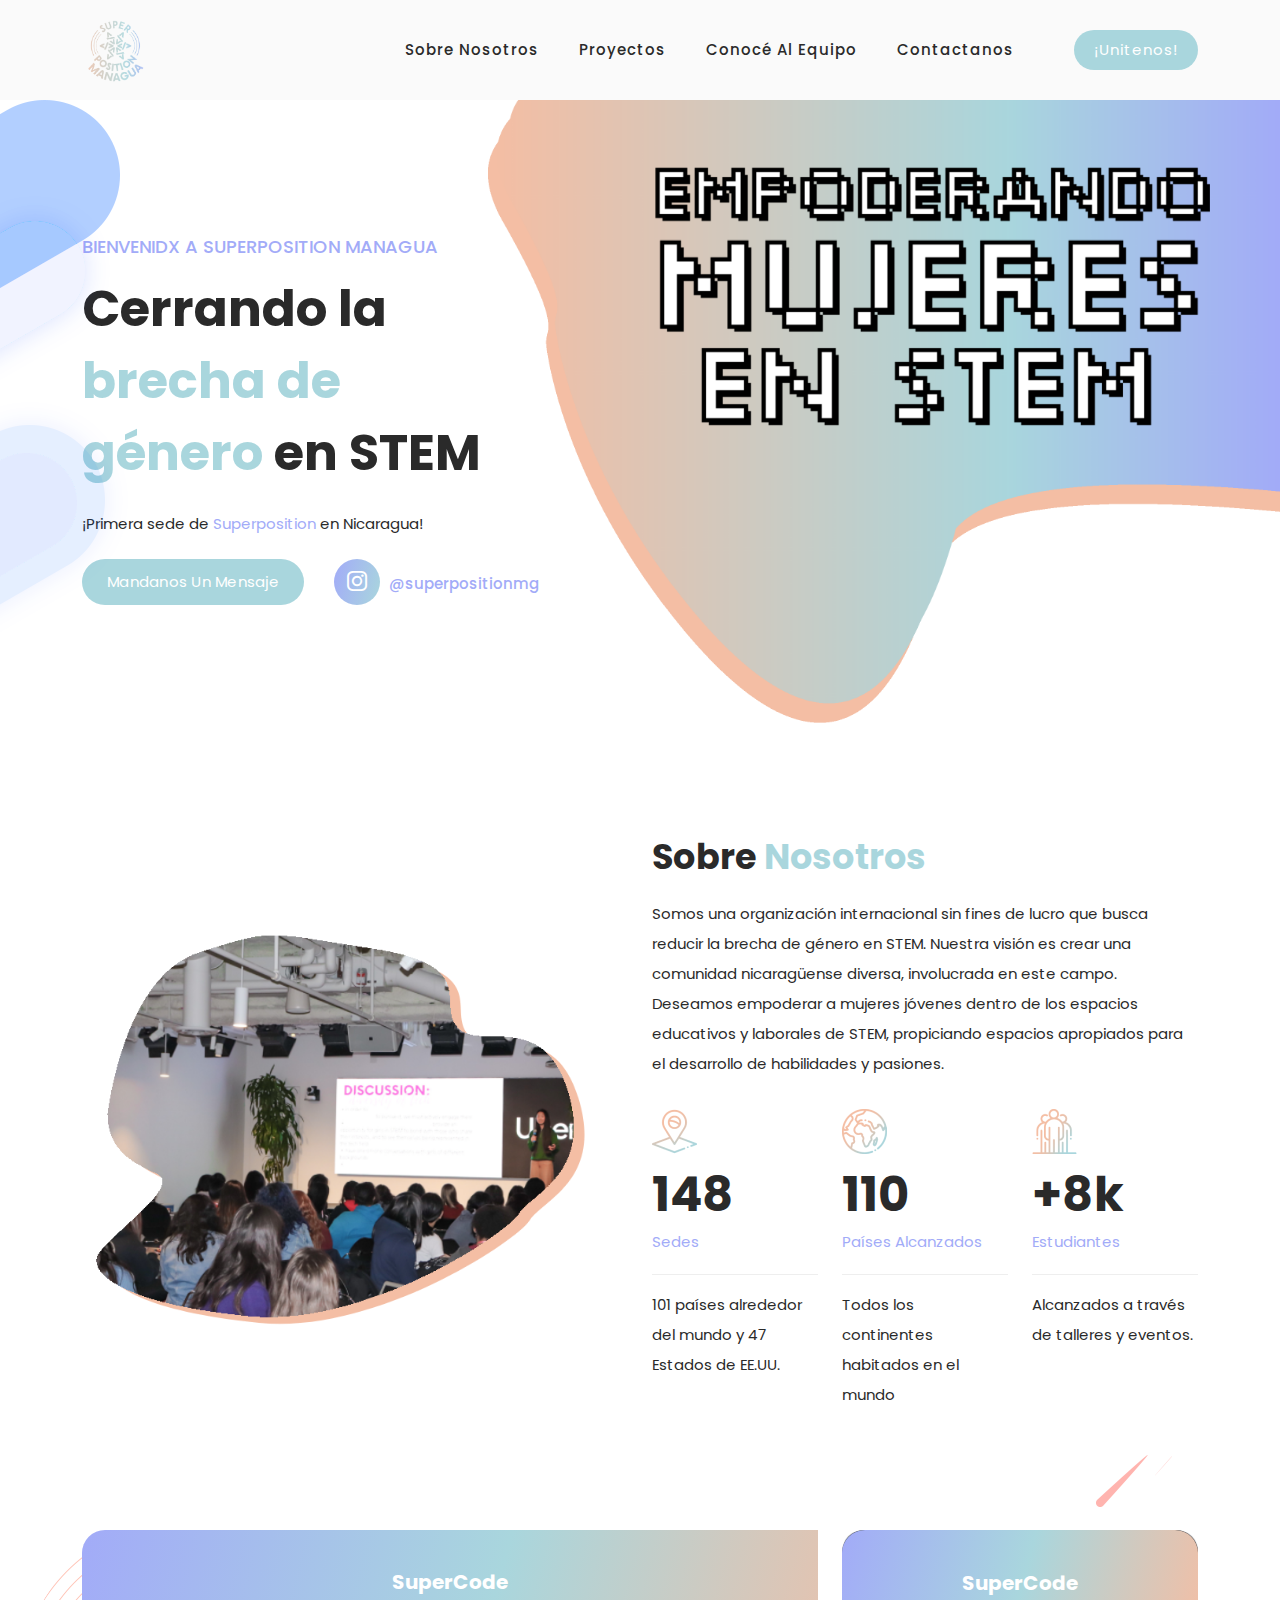
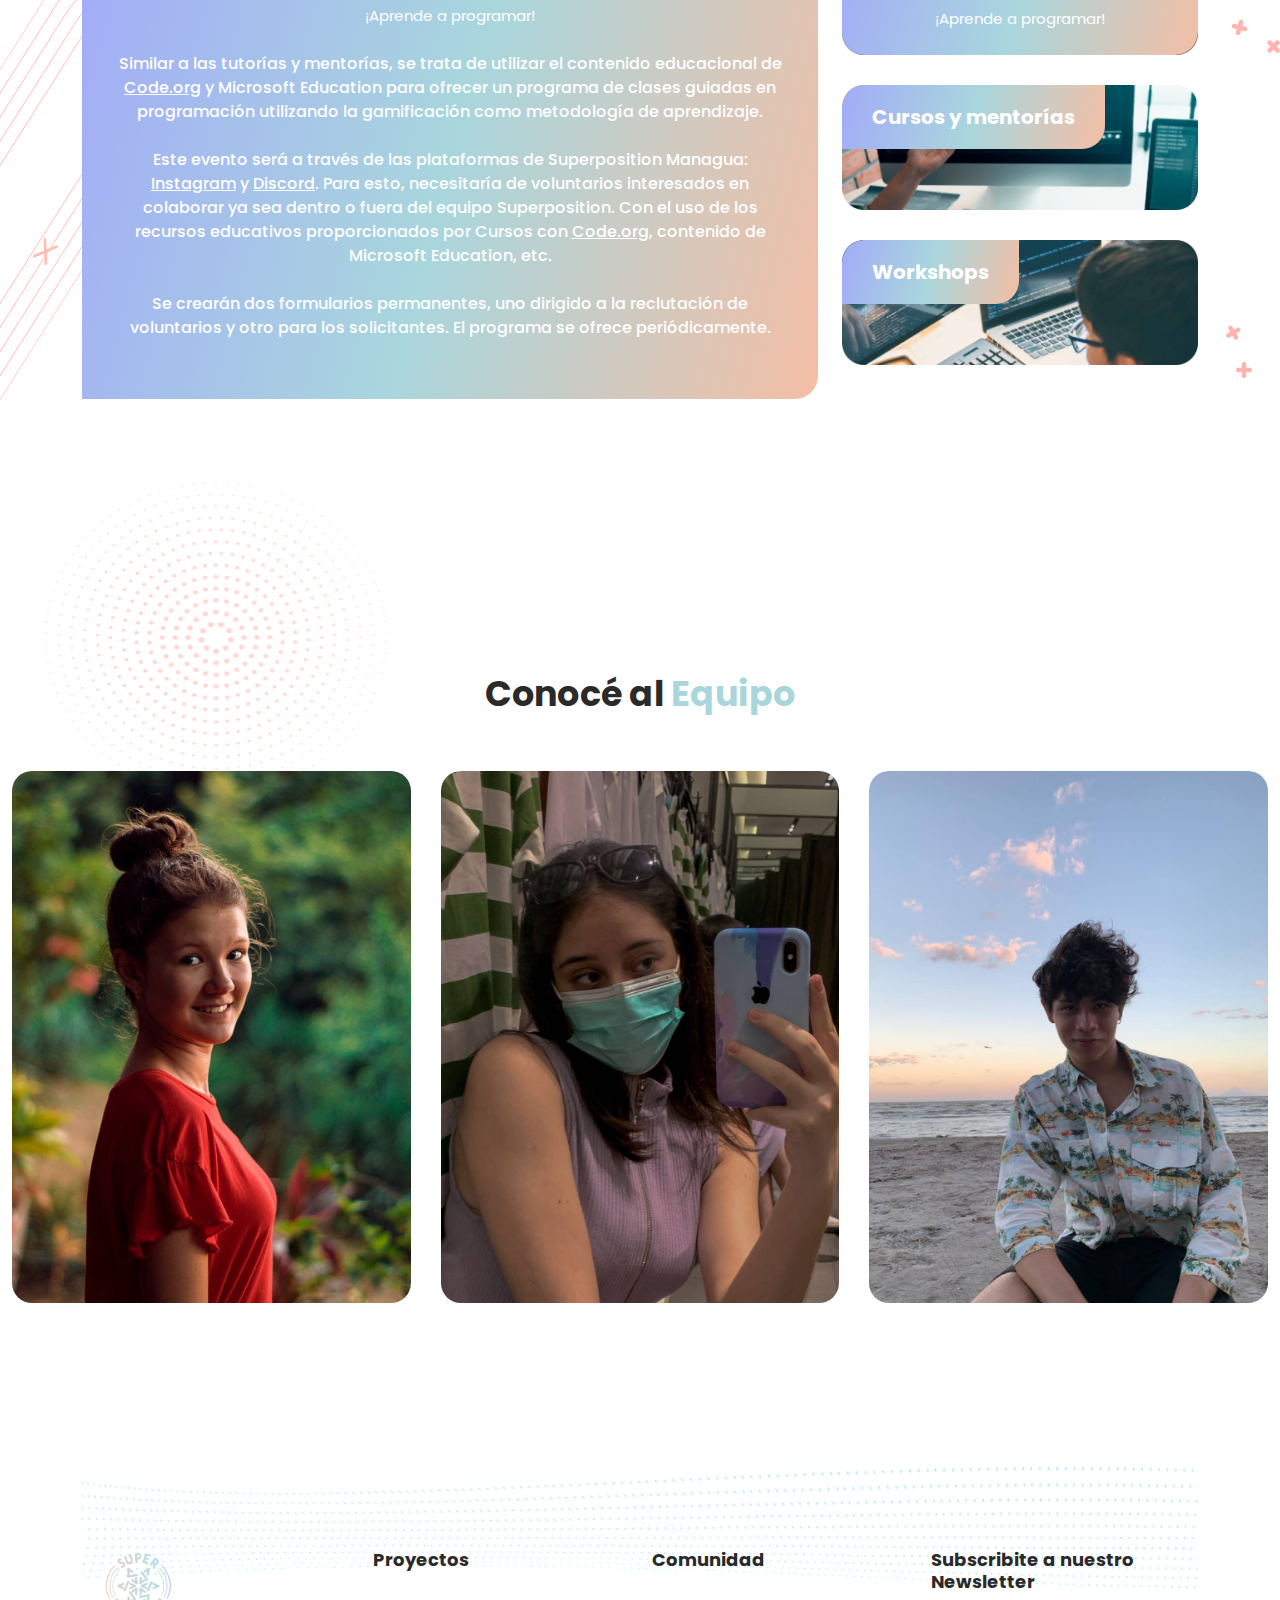
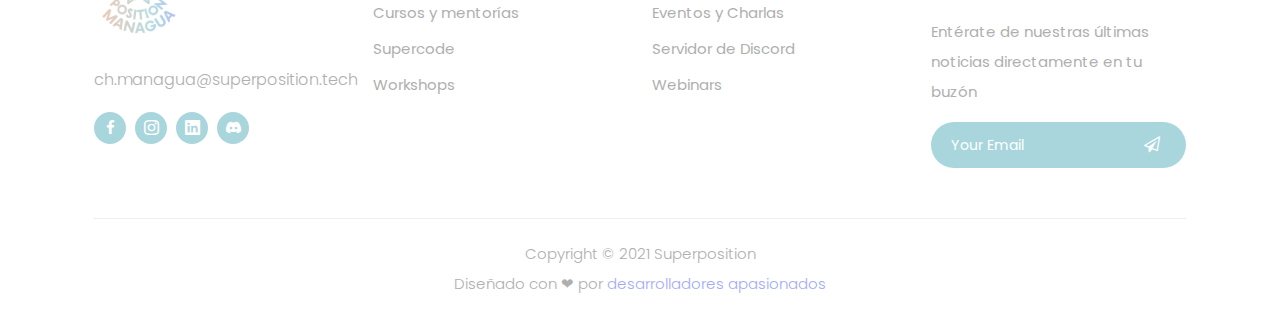
<file: index.html>
<!DOCTYPE html>
<html lang="en">

  <head>

    <meta charset="UTF-8">
    <meta name="viewport" content="width=device-width, initial-scale=1, shrink-to-fit=no">
    <meta name="description" content="">
    <meta name="author" content="">
    <link rel="preconnect" href="https://fonts.gstatic.com">
    <link href="https://fonts.googleapis.com/css2?family=Poppins:wght@100;200;300;400;500;600;700;800;900&display=swap" rel="stylesheet">

    <title>Superposition Managua</title>

    <!-- Bootstrap core CSS -->
    <link href="vendor/bootstrap/css/bootstrap.min.css" rel="stylesheet">


    <!-- Additional CSS Files -->
    <link rel="stylesheet" href="assets/css/fontawesome.css">
    <link rel="stylesheet" href="assets/css/templatemo-onix-digital.css">
    <link rel="stylesheet" href="assets/css/animated.css">
    <link rel="stylesheet" href="assets/css/owl.css">
    <link rel="stylesheet" href="https://cdn.jsdelivr.net/npm/bootstrap-icons@1.5.0/font/bootstrap-icons.css">
<!--

-->
  </head>
  <link rel="shortcut icon" type="image/png" href="icon/favicon.ico">
<body>

  <!-- ***** Preloader inicia ***** -->
  <div id="js-preloader" class="js-preloader">
    <div class="preloader-inner">
      <span class="dot"></span>
      <div class="dots">
        <span></span>
        <span></span>
        <span></span>
      </div>
    </div>
  </div>
  <!-- ***** Preloader termina ***** -->

  <!-- ***** Header Area inicia ***** -->
  <header class="header-area header-sticky wow slideInDown" data-wow-duration="0.75s" data-wow-delay="0s">
    <div class="container">
      <div class="row">
        <div class="col-12">
          <nav class="main-nav">
            <!-- ***** Logo inicia ***** -->
            <a href="index.html" class="logo">
              <img 
                src="assets/images/logo.png"
                width="67px"
                height="67px">
            </a>
            <!-- ***** Logo termina ***** -->
            <!-- ***** Menu inicia ***** -->
            <ul class="nav">
              
              <li class="scroll-to-section"><a href="#sobrenosotros">Sobre Nosotros</a></li>
              <li class="scroll-to-section"><a href="#proyectos">Proyectos</a></li>
              <li class="scroll-to-section"><a href="#equipo">Conocé al equipo</a></li>
              <li class="scroll-to-section"><a href="#footer">Contactanos</a></li> 
              <li class="scroll-to-section"><div class="main-red-button-hover"><a href="https://superpositionmg.carrd.co/">¡Unitenos!</a></div></li> 
            </ul>        
            <a class='menu-trigger'>
                <span>Menú</span>
            </a>
            <!-- ***** Menú termina ***** -->
          </nav>
        </div>
      </div>
    </div>
  </header>
  <!-- ***** Header Area termina ***** -->

  <div class="main-banner" id="top">
    <div class="container">
      <div class="row">
        <div class="col-lg-12">
          <div class="row">
            <div class="col-lg-6 align-self-center">
                <div class="item header-text" position="relative">
                  <h6>Bienvenidx a SUPERPOSITION MANAGUA</h6>
                  <link rel="nofollow" href="http://superposition.tech/">
                  <h2>Cerrando la <em>brecha&nbsp;de género</em>&nbsp;en <span">STEM</span></h2>
                  <a color="#FFFF"></a>
                  <p>¡Primera sede de <a href="http://superposition.tech/" id="main-link">Superposition</a> en Nicaragua!</p>
                  <div class="down-buttons">
                    <div class="main-blue-button-hover">
                      <a href="https://www.facebook.com/Superposition-Managua-271184981358980/">Mandanos un Mensaje</a>
                    </div>
                    <div class="call-button">
                      <a href="https://instagram.com/superpositionmg?utm_medium=copy_link"><i class="bi bi-instagram"></i> @superpositionmg </a>
                      </div>
                    </div>
                  </div>
                </div>
                  </div>
                </div>
                    </div>
                  </div>
                </div>
              </div>
            </div>
          </div>
        </div>
      </div>
    </div>
  </div>

  <div id="sobrenosotros" class="about-us section">
    <div class="container">
      <div class="row">
        <div class="col-lg-6 align-self-center">
          <div class="left-image">
            <img src="assets/images/about-left-image.png" alt="Two Girls working together">
          </div>
        </div>
        <div class="col-lg-6">
          <div class="section-heading">
            <h2>Sobre <em>Nosotros</em></h2>
            <p>Somos una organización internacional sin fines de lucro que busca reducir la brecha de género en STEM. Nuestra visión es crear una comunidad nicaragüense diversa, involucrada en este campo. Deseamos empoderar a mujeres jóvenes dentro de los espacios educativos y laborales de STEM, propiciando espacios apropiados para el desarrollo de habilidades y pasiones. 
            </p>
            <div class="row">
              <div class="col-lg-4">
                <div class="fact-item">
                  <div class="count-area-content">
                    <div class="icon">
                      <img src="assets/images/pin-icon.png" alt="">
                    </div>
                    <div class="count-digit">148</div>
                    <div class="count-title">Sedes</div>
                    <p>101 países alrededor del mundo y 47 Estados de EE.UU.</p>
                  </div>
                </div>
              </div>
              <div class="col-lg-4">
                <div class="fact-item">
                  <div class="count-area-content">
                    <div class="icon">
                      <img src="assets/images/planet-earth-icon.png" alt="">
                    </div>
                    <div class="count-digit">110</div>
                    <div class="count-title">Países Alcanzados</div>
                    <p>Todos los continentes habitados en el mundo</p>
                  </div>
                </div>
              </div>
              <div class="col-lg-4">
                <div class="fact-item">
                  <div class="count-area-content">
                    <div class="icon">
                      <img src="assets/images/team-icon.png" alt="">
                    </div>
                    <div class="count-digit">+8k</div>
                    <div class="count-title">Estudiantes</div>
                    <p>Alcanzados a través de talleres y eventos.</p>
                  </div>
                </div>
              </div>
            </div>
          </div>
        </div>
      </div>
    </div>
  </div>


  <div id="proyectos" class="our-videos section">
    <div class="videos-left-dec">
      <img src="assets/images/videos-left-dec.png" alt="">
    </div>
    <div class="videos-right-dec">
      <img src="assets/images/videos-right-dec.png" alt="">
    </div>
    <div class="container">
      <div class="row">
        <div class="col-lg-12">
          <div class="naccs">
            <div class="grid">
              <div class="row">
                <div class="col-lg-8">
                  <ul class="nacc">
                    <li class="active">
                      <div>
                        <div class="thumb"> 
                          <iframe width="100%" height="auto" title="white-background" frameborder="0" allow="accelerometer; autoplay; clipboard-write; encrypted-media; gyroscope; picture-in-picture" allowfullscreen></iframe>
                          <div class="overlay-effect">
                            <h4>SuperCode</h4>
                            <span>¡Aprende a programar!</span> <br> <br>
                            <em !important> 
                              Similar a las tutorías y mentorías, se trata de utilizar el contenido educacional de <a href="https://code.org/">Code.org</a> y Microsoft Education para ofrecer un programa de clases guiadas en programación utilizando la gamificación como metodología de aprendizaje.<br><br> 
                              Este evento será a través de las plataformas de Superposition Managua: <a href="https://www.instagram.com/superpositionmg/">Instagram</a> y <a href="https://discord.gg/sRrey32uBh">Discord</a>. Para esto, necesitaría de voluntarios interesados en colaborar ya sea dentro o fuera del equipo Superposition. Con el uso de los recursos educativos proporcionados por Cursos con <a href="https://code.org/">Code.org</a>, contenido de Microsoft Education, etc.<br><br>   
                              Se crearán dos formularios permanentes, uno dirigido a la reclutación de voluntarios y otro para los solicitantes. El programa se ofrece periódicamente.<br><br> 
                            </em>
                          </div>
                        </div>
                      </div>
                    </li>
                    <li>
                      <div>
                        <div class="thumb"> 
                          <iframe width="100%" height="auto" title="white-background" frameborder="0" allow="accelerometer; autoplay; clipboard-write; encrypted-media; gyroscope; picture-in-picture" allowfullscreen></iframe>
                          <div class="overlay-effect">
                            <h4>Cursos y mentorías</h4>
                            <span>Currículum educativo en STEM</span> <br> <br>
                            <em !important> 
                              Utilizando el currículum de educación en STEM, se ofrecen tutorías/mentorías en: Matemáticas, Biología, Química, Física y Programación. <br><br>
                              Se llevarán a cabo a través de las plataformas de Superposition Managua: <a href="https://www.instagram.com/superpositionmg/">Instagram</a> y <a href="https://discord.gg/sRrey32uBh">Discord</a>. Para esto, necesitaría de voluntarios interesados en colaborar ya sea dentro o fuera del equipo Superposition. Con el uso de los recursos educativos proporcionados por Superposition. Se crearán dos formularios permanentes, uno dirigido a la reclutación de voluntarios y otro para los solicitantes. <br><br>
                              Está destinado a ser un proyecto permanente en Superposition Managua. <br><br>
                            </em>
                          </div>
                        </div>
                      </div>
                    </li>
                    <li>
                      <div>
                        <div class="thumb"> 
                          <iframe width="100%" height="auto" title="white-background" frameborder="0" allow="accelerometer; autoplay; clipboard-write; encrypted-media; gyroscope; picture-in-picture" allowfullscreen></iframe>
                          <div class="overlay-effect">
                            <h4>Workshops</h4>
                            <span>¡Desarrollá tus habilidades!</span> <br> <br>
                            <em !important> 
                              Evento en el que se organiza un laboratorio, proyecto o experimento relacionado a un área de STEM que desarrolle las habilidades de los participantes. <br> <br>
                              Puede ser implementado en modalidad virtual o presencial, en ambos casos se designa un equipo que dirija y oriente la actividad. <br> <br>
                              El programa está destinado a ofrecerse periódicamente. <br> <br>
                            </em>
                          </div>
                        </div>
                      </div>
                    </li>
                  </ul>
                </div>
                <div class="col-lg-4">
                  <div class="menu">
                    <div class="active">
                      <div class="thumb">
                        <img src="assets/images/proyecto-thumb1.png" alt="">
                        <div class="inner-content">
                          <h4>SuperCode</h4>
                          <span>¡Aprende a programar!</span>
                        </div>
                      </div>
                    </div>
                    <div>
                      <div class="thumb">
                        <img src="assets/images/proyecto-thumb2.png" alt="">
                        <div class="inner-content">
                          <h4>Cursos y mentorías</h4>
                          <span>Currículum educativo en STEM</span>
                        </div>
                      </div>
                    </div>
                    <div>
                      <div class="thumb">
                        <img src="assets/images/proyecto-thumb3.png" alt="Marketing">
                        <div class="inner-content">
                          <h4>Workshops</h4>
                          <span>¡Desarrollá tus habilidades!</span>
                        </div>
                      </div>
                    </div>
                  </div>
                </div>             
              </div>
            </div>
          </div>
        </div>
      </div>
    </div>
  </div>

  <div id="equipo" class="our-portfolio section">
    <div class="portfolio-left-dec">
      <img src="assets/images/services-right-dec.png" alt="">
    </div>
    <div class="container">
      <div class="row">
        <div class="col-lg-6 offset-lg-3">
          <div class="section-heading">
            <h2>Conocé al <em>Equipo</em></h2>
          </div>
        </div>
      </div>
    </div>
    <div class="container-fluid">
      <div class="row">
        <div class="col-lg-12">
          <div class="owl-carousel owl-portfolio">
            <div class="item">
              <div class="thumb">
                <img src="assets/images/team-laura.jpg" alt="">
                <div class="hover-effect">
                  <div class="inner-content">
                    <a rel="sponsored" href="#" target="_parent"><h4>Laura Shion<br>Korsak</h4></a>
                    <span>Co-Fundadora<br>Directora de Tecnología</span>
                  </div>
                </div>
              </div>
            </div>
            <div class="item">
              <div class="thumb">
                <img src="assets/images/team-sofia.jpg" alt="">
                <div class="hover-effect">
                  <div class="inner-content">
                    <a href="#"><h4>Sofía Andrade</h4></a>
                    <span>Co-Fundadora<br>Directora General</span>
                  </div>
                </div>
              </div>
            </div>
            <div class="item">
              <div class="thumb">
                <img src="assets/images/team-alejandro.jpg" alt="">
                <div class="hover-effect">
                  <div class="inner-content">
                    <a rel="sponsored" href="#" target="_parent"><h4>Alejandro<br>Meléndez</h4></a>
                    <span>Co-Fundador<br>Director de Operaciones</span>
                  </div>
                </div>
              </div>
            </div>
          </div>
        </div>
      </div>
    </div>
  </div>
 
  <div id="contact" class="contact-us section">
  <div class="container">
  <div id="footer" class="footer-dec">
    <img src="assets/images/footer-dec.png" alt="">
  </div>

  <footer>
    <div class="container">
      <div class="row">
        <div class="col-lg-3">
          <div class="about footer-item">
            <div class="logo">
              <a href="#"><img src="assets/images/logo.png" alt="Onix Digital TemplateMo"></a>
            </div>
            <a href="mailto:ch.managua@superposition.tech">ch.managua@superposition.tech</a>
            <ul>
              <li><a href="https://www.facebook.com/Superposition-Managua-271184981358980/"><i class="fa fa-facebook"></i></a></li>
              <li><a href="https://instagram.com/superpositionmg?utm_medium=copy_link"><i class="bi bi-instagram"></i></a></li>
              <li><a href="#"><i class="bi bi-linkedin"></i></a></li>
              <li><a href="https://discord.gg/sRrey32uBh"><i class="bi bi-discord"></i></a></li>
            </ul>
          </div>
        </div>
        <div class="col-lg-3">
          <div class="services footer-item">
            <h4>Proyectos</h4>
            <ul>
              <li><a href="#">Cursos y mentorías</a></li>
              <li><a href="#">Supercode</a></li>
              <li><a href="#">Workshops</a></li>
            </ul>
          </div>
        </div>
        <div class="col-lg-3">
          <div class="community footer-item">
            <h4>Comunidad</h4>
            <ul>
              <li><a href="#">Eventos y Charlas</a></li>
              <li><a href="#">Servidor de Discord</a></li>
              <li><a href="#">Webinars</a></li>
            </ul>
          </div>
        </div>
        <div class="col-lg-3">
          <div class="subscribe-newsletters footer-item">
            <h4>Subscribite a nuestro Newsletter</h4>
            <p>Entérate de nuestras últimas noticias directamente en tu buzón</p>
            <form action="#" method="get">
              <input type="text" href="mailto:ch.managua@superposition.tech" name="email" id="email" pattern="[^ @]*@[^ @]*" placeholder="Your Email" required="">
              <button type="submit" id="form-submit" href="mailto:ch.managua@superposition.tech" class="main-button "><i class="fa fa-paper-plane-o"></i></button>
            </form>
          </div>
        </div>
      
        <div class="col-lg-12">
          <div class="copyright">
            <p>Copyright © 2021 Superposition
            <br>
            Diseñado con &#10084; por <a rel="nofollow" href="https://github.com/shionkorsak" title="GitHub">desarrolladores apasionados</a></p>
          </div>
        </div>
      </div>
  
  </footer>
</div>

  <!-- Scripts -->
  <script src="vendor/jquery/jquery.min.js"></script>
  <script src="vendor/bootstrap/js/bootstrap.bundle.min.js"></script>
  <script src="assets/js/owl-carousel.js"></script>
  <script src="assets/js/animation.js"></script>
  <script src="assets/js/imagesloaded.js"></script>
  <script src="assets/js/custom.js"></script>

  <script>
  // Acc
    $(document).on("click", ".naccs .menu div", function() {
      var numberIndex = $(this).index();

      if (!$(this).is("active")) {
          $(".naccs .menu div").removeClass("active");
          $(".naccs ul li").removeClass("active");

          $(this).addClass("active");
          $(".naccs ul").find("li:eq(" + numberIndex + ")").addClass("active");

          var listItemHeight = $(".naccs ul")
            .find("li:eq(" + numberIndex + ")")
            .innerHeight();
          $(".naccs ul").height(listItemHeight + "px");
        }
    });
  </script>
</body>
</html>
</file>
<file: assets/css/templatemo-onix-digital.css>
/*

------------------------------------------------
Table of contents
------------------------------------------------
01. font & reset css
02. reset
03. global styles
04. header
05. banner
06. features
07. testimonials
08. contact
09. footer
10. preloader
11. search
12. portfolio

--------------------------------------------- */
/* 
---------------------------------------------
font & reset css
--------------------------------------------- 
*/
@import url('https://fonts.googleapis.com/css2?family=Poppins:wght@100;200;300;400;500;600;700;800;900&display=swap');
/* 
---------------------------------------------
reset
--------------------------------------------- 
*/
html, body, div, span, applet, object, iframe, h1, h2, h3, h4, h5, h6, p, blockquote, div
pre, a, abbr, acronym, address, big, cite, code, del, dfn, em, font, img, ins, kbd, q,
s, samp, small, strike, strong, sub, sup, tt, var, b, u, i, center, dl, dt, dd, ol, ul, li,
figure, header, nav, section, article, aside, footer, figcaption {
  margin: 0;
  padding: 0;
  border: 0;
  outline: 0;
}

/* clear fix */
.grid:after {
  content: '';
  display: block;
  clear: both;
}

/* ---- .grid-item ---- */

.grid-sizer,
.grid-item {
  width: 50%;
}

.grid-item {
  float: left;
}

.grid-item img {
  display: block;
  max-width: 100%;
}

.clearfix:after {
  content: ".";
  display: block;
  clear: both;
  visibility: hidden;
  line-height: 0;
  height: 0;
}

.clearfix {     
  display: inline-block;
}

html[xmlns] .clearfix {
  display: block;
}

* html .clearfix {
  height: 1%;
}

ul, li {
  padding: 0;
  margin: 0;
  list-style: none;
}

header, nav, section, article, aside, footer, hgroup {
  display: block; 

}

* {
  box-sizing: border-box;
}

html, body {
  font-family: 'Poppins', sans-serif;
  font-weight: 400;
  background-color: #fff;
  -ms-text-size-adjust: 100%;
  -webkit-font-smoothing: antialiased;
  -moz-osx-font-smoothing: grayscale;
}

a {
  text-decoration: none;
  color:#A2ABF8
  
}


h1, h2, h3, h4, h5, h6 {
  margin-top: 0px;
  margin-bottom: 0px;
}

ul {
  margin-bottom: 0px;
}

p {
  font-size: 15px;
  line-height: 30px;
  color: #2a2a2a;
}

img {
  width: 100%;
  overflow: hidden;
  
}

/* 
---------------------------------------------
global styles
--------------------------------------------- 
*/
html,
body {
  background: #fff;
  font-family: 'Poppins', sans-serif;
}

::selection {
  background: #A9D6DD;
  color: #fff;
}

::-moz-selection {
  background: #A9D6DD;
  color: #fff;
}

@media (max-width: 991px) {
  html, body {
    overflow-x: hidden;
  }
  .mobile-top-fix {
    margin-top: 30px;
    margin-bottom: 0px;
  }
  .mobile-bottom-fix {
    margin-bottom: 30px;
  }
  .mobile-bottom-fix-big {
    margin-bottom: 60px;
  }
}

.page-section {
  margin-top: 120px;
}

.section-heading h2 {
  font-size: 35px;
  text-transform: none;
  color: #2a2a2a;
  font-weight: 700;
  letter-spacing: 0.25px;
  position: relative;
  z-index: 2;
  line-height: 44px;
  margin-bottom: -5px;
}

.section-heading h2 em {
  font-style: normal;
  color: #A9D6DD;
}

.section-heading h2 span {
  color: #A2ABF8;
  font-weight: 700;
  opacity: 1;
  text-transform: none;
}

.section-heading span {
  font-size: 30px;
  text-transform: uppercase;
  font-weight: 700;
  color: #A2ABF8;
  opacity: 0.15;
}

.main-blue-button a {
  display: inline-block;
  background-color: #A9D6DD;
  font-size: 15px;
  font-weight: 400;
  color: #fff;
  text-transform: capitalize;
  padding: 12px 25px;
  border-radius: 23px;
  letter-spacing: 0.25px;
}

.main-blue-button-hover a {
  display: inline-block;
  background-color: #A9D6DD;
  font-size: 15px;
  font-weight: 400;
  color: #fff;
  text-transform: capitalize;
  padding: 12px 25px;
  border-radius: 23px;
  letter-spacing: 0.25px;
  transition: all .3s;
}

.main-blue-button-hover a:hover {
  background: linear-gradient(to right,#A2ABF8, #A9D6DD, #F4BEA4);
}

.main-red-button a {
  display: inline-block;
  background-color: #A9D6DD;
  font-size: 15px;
  font-weight: 400;
  color: #fff;
  text-transform: capitalize;
  padding: 12px 25px;
  border-radius: 23px;
  letter-spacing: 0.25px;
}

.main-red-button-hover a {
  display: inline-block;
  background-color: #A9D6DD;
  font-size: 15px;
  font-weight: 400;
  color: #fff;
  text-transform: capitalize;
  padding: 12px 25px;
  border-radius: 23px;
  letter-spacing: 0.25px;
  transition: all .3s;
}

.main-red-button-hover a:hover {
  background: linear-gradient(to right,#A2ABF8, #A9D6DD, #F4BEA4);
}

.main-white-button a {
  display: inline-block;
  background-color: rgba(255, 217, 0, 0.596);
  font-size: 15px;
  font-weight: 400;
  color: #A2ABF8;
  text-transform: capitalize;
  padding: 12px 25px;
  border-radius: 23px;
  letter-spacing: 0.25px;
}

/* 
---------------------------------------------
header
--------------------------------------------- 
*/

.background-header {
  background-color: #fff!important;
  height: 80px!important;
  position: fixed!important;
  top: 0px;
  left: 0px;
  right: 0px;
  box-shadow: 0px 0px 10px rgba(0,0,0,0.15)!important;
}

.background-header .logo,
.background-header .main-nav .nav li a {
  color: #1e1e1e!important;
}

.background-header .main-nav .nav li:hover a {
  color: #A2ABF8!important;
}

.background-header .nav li a.active {
  color: #A2ABF8!important;
}

.header-area {
  background-color: #fafafa;
  position: absolute;
  top: 0px;
  left: 0px;
  right: 0px;
  z-index: 100;
  height: 100px;
  -webkit-transition: all .5s ease 0s;
  -moz-transition: all .5s ease 0s;
  -o-transition: all .5s ease 0s;
  transition: all .5s ease 0s;
}

.header-area .main-nav {
  min-height: 80px;
  background: transparent;
}

.header-area .main-nav .logo {
  line-height: 100px;
  color: #fff;
  font-size: 28px;
  font-weight: 700;
  text-transform: uppercase;
  letter-spacing: 2px;
  float: left;
  -webkit-transition: all 0.3s ease 0s;
  -moz-transition: all 0.3s ease 0s;
  -o-transition: all 0.3s ease 0s;
  transition: all 0.3s ease 0s;
}

.background-header .main-nav .logo {
  line-height: 75px;
}

.background-header .main-nav .nav {
  margin-top: 20px !important;
}

.header-area .main-nav .nav {
  float: right;
  margin-top: 30px;
  margin-right: 0px;
  background-color: transparent;
  -webkit-transition: all 0.3s ease 0s;
  -moz-transition: all 0.3s ease 0s;
  -o-transition: all 0.3s ease 0s;
  transition: all 0.3s ease 0s;
  position: relative;
  z-index: 999;
}

.header-area .main-nav .nav li {
  padding-left: 20px;
  padding-right: 20px;
}

.header-area .main-nav .nav li:last-child {
  padding-right: 0px;
  padding-left: 40px;
}

.header-area .main-nav .nav li:last-child a ,
.background-header .main-nav .nav li:last-child a {
  color: #fff !important;
  padding: 0px 20px;
  font-weight: 400;
}

.header-area .main-nav .nav li:last-child a:hover,
.header-area .main-nav .nav li:last-child a.active {
  color: #fff !important;
}

.header-area .main-nav .nav li:last-child .main-red-button-hover a:hover,
.background-header .main-nav .nav li:last-child .main-red-button-hover a:hover {
  background-color: #A9D6DD !important;
}

.header-area .main-nav .nav li a {
  display: block;
  font-weight: 500;
  font-size: 15px;
  color: #2a2a2a;
  text-transform: capitalize;
  -webkit-transition: all 0.3s ease 0s;
  -moz-transition: all 0.3s ease 0s;
  -o-transition: all 0.3s ease 0s;
  transition: all 0.3s ease 0s;
  height: 40px;
  line-height: 40px;
  border: transparent;
  letter-spacing: 1px;
}

.header-area .main-nav .nav li a {
  color: #2a2a2a;
}

.header-area .main-nav .nav li:hover a,
.header-area .main-nav .nav li a.active {
  color:#A2ABF8!important;
}

.background-header .main-nav .nav li:hover a,
.background-header .main-nav .nav li a.active {
  color: #A2ABF8!important;
  opacity: 1;
}

.header-area .main-nav .nav li.submenu {
  position: relative;
  padding-right: 30px;
}

.header-area .main-nav .nav li.submenu:after {
  font-family: FontAwesome;
  content: "\f107";
  font-size: 12px;
  color: #2a2a2a;
  position: absolute;
  right: 18px;
  top: 12px;
}

.background-header .main-nav .nav li.submenu:after {
  color: #2a2a2a;
}

.header-area .main-nav .nav li.submenu ul {
  position: absolute;
  width: 200px;
  box-shadow: 0 2px 28px 0 rgba(0, 0, 0, 0.06);
  overflow: hidden;
  top: 50px;
  opacity: 0;
  transform: translateY(+2em);
  visibility: hidden;
  z-index: -1;
  transition: all 0.3s ease-in-out 0s, visibility 0s linear 0.3s, z-index 0s linear 0.01s;
}

.header-area .main-nav .nav li.submenu ul li {
  margin-left: 0px;
  padding-left: 0px;
  padding-right: 0px;
}

.header-area .main-nav .nav li.submenu ul li a {
  opacity: 1;
  display: block;
  background: #f7f7f7;
  color: #2a2a2a!important;
  padding-left: 20px;
  height: 40px;
  line-height: 40px;
  -webkit-transition: all 0.3s ease 0s;
  -moz-transition: all 0.3s ease 0s;
  -o-transition: all 0.3s ease 0s;
  transition: all 0.3s ease 0s;
  position: relative;
  font-size: 13px;
  font-weight: 400;
  border-bottom: 1px solid #eee;
}

.header-area .main-nav .nav li.submenu ul li a:hover {
  background: #fff;
  color: #A2ABF8!important;
  padding-left: 25px;
}

.header-area .main-nav .nav li.submenu ul li a:hover:before {
  width: 3px;
}

.header-area .main-nav .nav li.submenu:hover ul {
  visibility: visible;
  opacity: 1;
  z-index: 1;
  transform: translateY(0%);
  transition-delay: 0s, 0s, 0.3s;
}

.header-area .main-nav .menu-trigger {
  cursor: pointer;
  display: block;
  position: absolute;
  top: 33px;
  width: 32px;
  height: 40px;
  text-indent: -9999em;
  z-index: 99;
  right: 40px;
  display: none;
}

.background-header .main-nav .menu-trigger {
  top: 23px;
}

.header-area .main-nav .menu-trigger span,
.header-area .main-nav .menu-trigger span:before,
.header-area .main-nav .menu-trigger span:after {
  -moz-transition: all 0.4s;
  -o-transition: all 0.4s;
  -webkit-transition: all 0.4s;
  transition: all 0.4s;
  background-color: #1e1e1e;
  display: block;
  position: absolute;
  width: 30px;
  height: 2px;
  left: 0;
}

.background-header .main-nav .menu-trigger span,
.background-header .main-nav .menu-trigger span:before,
.background-header .main-nav .menu-trigger span:after {
  background-color: #1e1e1e;
}

.header-area .main-nav .menu-trigger span:before,
.header-area .main-nav .menu-trigger span:after {
  -moz-transition: all 0.4s;
  -o-transition: all 0.4s;
  -webkit-transition: all 0.4s;
  transition: all 0.4s;
  background-color: #1e1e1e;
  display: block;
  position: absolute;
  width: 30px;
  height: 2px;
  left: 0;
  width: 75%;
}

.background-header .main-nav .menu-trigger span:before,
.background-header .main-nav .menu-trigger span:after {
  background-color: #1e1e1e;
}

.header-area .main-nav .menu-trigger span:before,
.header-area .main-nav .menu-trigger span:after {
  content: "";
}

.header-area .main-nav .menu-trigger span {
  top: 16px;
}

.header-area .main-nav .menu-trigger span:before {
  -moz-transform-origin: 33% 100%;
  -ms-transform-origin: 33% 100%;
  -webkit-transform-origin: 33% 100%;
  transform-origin: 33% 100%;
  top: -10px;
  z-index: 10;
}

.header-area .main-nav .menu-trigger span:after {
  -moz-transform-origin: 33% 0;
  -ms-transform-origin: 33% 0;
  -webkit-transform-origin: 33% 0;
  transform-origin: 33% 0;
  top: 10px;
}

.header-area .main-nav .menu-trigger.active span,
.header-area .main-nav .menu-trigger.active span:before,
.header-area .main-nav .menu-trigger.active span:after {
  background-color: transparent;
  width: 100%;
}

.header-area .main-nav .menu-trigger.active span:before {
  -moz-transform: translateY(6px) translateX(1px) rotate(45deg);
  -ms-transform: translateY(6px) translateX(1px) rotate(45deg);
  -webkit-transform: translateY(6px) translateX(1px) rotate(45deg);
  transform: translateY(6px) translateX(1px) rotate(45deg);
  background-color: #1e1e1e;
}

.background-header .main-nav .menu-trigger.active span:before {
  background-color: #1e1e1e;
}

.header-area .main-nav .menu-trigger.active span:after {
  -moz-transform: translateY(-6px) translateX(1px) rotate(-45deg);
  -ms-transform: translateY(-6px) translateX(1px) rotate(-45deg);
  -webkit-transform: translateY(-6px) translateX(1px) rotate(-45deg);
  transform: translateY(-6px) translateX(1px) rotate(-45deg);
  background-color: #1e1e1e;
}

.background-header .main-nav .menu-trigger.active span:after {
  background-color: #1e1e1e;
}

.header-area.header-sticky {
  min-height: 80px;
}

.header-area .nav {
  margin-top: 30px;
}

.header-area.header-sticky .nav li a.active {
  color: #A2ABF8;
}

@media (max-width: 1200px) {
  .header-area .main-nav .nav li {
    padding-left: 12px;
    padding-right: 12px;
  }
  .header-area .main-nav:before {
    display: none;
  }
}

@media (max-width: 992px) {
  .header-area .main-nav .nav li:last-child  ,
  .background-header .main-nav .nav li:last-child {
    display: none;
  }
  .header-area .main-nav .nav li:nth-child(6),
  .background-header .main-nav .nav li:nth-child(6) {
    padding-right: 0px;
  }
}

@media (max-width: 767px) {
  .background-header .main-nav .nav {
    margin-top: 80px !important;
  }
  .header-area .main-nav .logo {
    color: #1e1e1e;
  }
  .header-area.header-sticky .nav li a:hover,
  .header-area.header-sticky .nav li a.active {
    color: #A2ABF8!important;
    opacity: 1;
  }
  .header-area.header-sticky .nav li.search-icon a {
    width: 100%;
  }
  .header-area {
    background-color: #f7f7f7;
    padding: 0px 15px;
    height: 100px;
    box-shadow: none;
    text-align: center;
  }
  .header-area .container {
    padding: 0px;
  }
  .header-area .logo {
    margin-left: 30px;
  }
  .header-area .menu-trigger {
    display: block !important;
  }
  .header-area .main-nav {
    overflow: hidden;
  }
  .header-area .main-nav .nav {
    float: none;
    width: 100%;
    display: none;
    -webkit-transition: all 0s ease 0s;
    -moz-transition: all 0s ease 0s;
    -o-transition: all 0s ease 0s;
    transition: all 0s ease 0s;
    margin-left: 0px;
  }
  .background-header .nav {
    margin-top: 80px;
  }
  .header-area .main-nav .nav li:first-child {
    border-top: 1px solid #eee;
  }
  .header-area.header-sticky .nav {
    margin-top: 100px;
  }
  .header-area .main-nav .nav li {
    width: 100%;
    background: #fff;
    border-bottom: 1px solid #e7e7e7;
    padding-left: 0px !important;
    padding-right: 0px !important;
  }
  .header-area .main-nav .nav li a {
    height: 50px !important;
    line-height: 50px !important;
    padding: 0px !important;
    border: none !important;
    background: #f7f7f7 !important;
    color: #191a20 !important;
  }
  .header-area .main-nav .nav li a:hover {
    background: #eee !important;
    color: #A2ABF8!important;
  }
  .header-area .main-nav .nav li.submenu ul {
    position: relative;
    visibility: inherit;
    opacity: 1;
    z-index: 1;
    transform: translateY(0%);
    transition-delay: 0s, 0s, 0.3s;
    top: 0px;
    width: 100%;
    box-shadow: none;
    height: 0px;
  }
  .header-area .main-nav .nav li.submenu ul li a {
    font-size: 12px;
    font-weight: 400;
  }
  .header-area .main-nav .nav li.submenu ul li a:hover:before {
    width: 0px;
  }
  .header-area .main-nav .nav li.submenu ul.active {
    height: auto !important;
  }
  .header-area .main-nav .nav li.submenu:after {
    color: #3B566E;
    right: 25px;
    font-size: 14px;
    top: 15px;
  }
  .header-area .main-nav .nav li.submenu:hover ul, .header-area .main-nav .nav li.submenu:focus ul {
    height: 0px;
  }
}

@media (min-width: 767px) {
  .header-area .main-nav .nav {
    display: flex !important;
  }
}

/* 
---------------------------------------------
preloader
--------------------------------------------- 
*/

.js-preloader {
    position: fixed;
    top: 0;
    left: 0;
    right: 0;
    bottom: 0;
    background-color: #fff;
    display: -webkit-box;
    display: flex;
    -webkit-box-align: center;
    align-items: center;
    -webkit-box-pack: center;
    justify-content: center;
    opacity: 1;
    visibility: visible;
    z-index: 9999;
    -webkit-transition: opacity 0.25s ease;
    transition: opacity 0.25s ease;
}

.js-preloader.loaded {
    opacity: 0;
    visibility: hidden;
    pointer-events: none;
}

@-webkit-keyframes dot {
    50% {
        -webkit-transform: translateX(96px);
        transform: translateX(96px);
    }
}

@keyframes dot {
    50% {
        -webkit-transform: translateX(96px);
        transform: translateX(96px);
    }
}

@-webkit-keyframes dots {
    50% {
        -webkit-transform: translateX(-31px);
        transform: translateX(-31px);
    }
}

@keyframes dots {
    50% {
        -webkit-transform: translateX(-31px);
        transform: translateX(-31px);
    }
}

.preloader-inner {
    position: relative;
    width: 142px;
    height: 40px;
    background: #fff;
}

.preloader-inner .dot {
    position: absolute;
    width: 16px;
    height: 16px;
    top: 12px;
    left: 15px;
    background: #A2ABF8;
    border-radius: 50%;
    -webkit-transform: translateX(0);
    transform: translateX(0);
    -webkit-animation: dot 2.8s infinite;
    animation: dot 2.8s infinite;
}

.preloader-inner .dots {
    -webkit-transform: translateX(0);
    transform: translateX(0);
    margin-top: 12px;
    margin-left: 31px;
    -webkit-animation: dots 2.8s infinite;
    animation: dots 2.8s infinite;
}

.preloader-inner .dots span {
    display: block;
    float: left;
    width: 16px;
    height: 16px;
    margin-left: 16px;
    background: #A9D6DD;
    border-radius: 50%;
}



/* 
---------------------------------------------
Banner Style
--------------------------------------------- 
*/

.main-banner {
  background-repeat: no-repeat;
  background-position: center center;
  background-size: cover;
  padding: 236px 0px 130px 0px;
  position: relative;
  overflow: hidden;
}

.main-banner:after {
  content: '';
  background-image: url(../images/baner-dec-left.png);
  background-repeat: no-repeat;
  position: absolute;
  left: 10;
  right: 100;
  top: 100px;
  width: 267px;
  height: 532px;
}

.main-banner:before {
  content: '';
  background-image: url(../images/banner-right-image.png);
  background-repeat: no-repeat;
  background-size: cover;
  position: absolute;
  right: 0;
  top: 100px;
  width: 819px;
  height: 674px;
}

.main-banner .item {
  margin-right: 45px;
}

.main-banner .item h6 {
  text-transform: uppercase;
  font-size: 18px;
  color: #A2ABF8;
  margin-bottom: 15px;
}

.main-banner .item h2 {
  font-size: 50px;
  font-weight: 700;
  color: #2a2a2a;
  line-height: 72px;
}

.main-banner .item h2 em {
  color: #A9D6DD;
  font-style: normal;
}

.main-banner .item h2 span {
  color: #A2ABF8;
}

.main-banner .item p {
  margin: 20px 0px;
}

.main-banner .item .down-buttons {
  display: inline-flex;
}

.main-banner .item .down-buttons .call-button i {
  margin-right: 5px;
  width: 46px;
  height: 46px;
  display: inline-block;
  text-align: center;
  line-height: 46px;
  border-radius: 50%;
  background: rgb(162, 171, 248);
  background: linear-gradient(105deg, rgba(162, 171, 248,1) 0%, rgba(169, 214, 221,1) 100%);
  color: #fff;
  font-size: 20px;
}

.main-banner .item .down-buttons .call-button a {
  color: #A2ABF8;
  font-size: 15px;
  font-weight: 500;
  margin-left: 30px;
}

.main-banner .owl-dots {
  margin-top: 60px;
  counter-reset: dots;
}

.main-banner .owl-dot:before {
  counter-increment:dots;
  content: counter(dots);
  font-size: 20px;
  font-weight: 500;
  margin-left: 10px;
  color: #2a2a2a;
  width: 15px;
  display: inline-block;
  text-align: center;
  border-bottom: 3px solid transparent;
  transition: all .5s;
}

.main-banner .active:before {
  color: #A2ABF8;
  border-bottom: 3px solid #A2ABF8;
}


/* 
---------------------------------------------
Services Style
--------------------------------------------- 
*/

.our-services .services-left-dec img {
  width: 387px;
  height: 638px;
  left: -80px;
  top: -140px;
  position: absolute;
  z-index: 1;
}

.our-services .services-right-dec img {
  width: 305px;
  height: 305px;
  right: 25px;
  bottom: -120px;
  position: absolute;
  z-index: 1;
}

.our-services .container {
  position: relative;
}

.our-services {
  position: relative;
  margin-top: 0px;
  padding-top: 120px;
}

.our-services .section-heading {
  text-align: center;
  margin-bottom: 45px;
}

.our-services .section-heading h2 {
  margin: 0px 60px;
  margin-bottom: -10px;
}

.our-services .item {
  text-align: center;
  margin: 15px;
  border-radius: 20px;
  background-color: #fff;
  padding: 30px;
  box-shadow: 0px 0px 15px rgba(0,0,0,0.05);
}

.our-services .item h4 {
  font-size: 20px;
  font-weight: 700;
  color: #2a2a2a;
  margin-bottom: 30px;
  line-height: 30px;
}

.our-services .item .icon {
  width: 45px;
  height: 45px;
  margin: 0 auto;
}

.our-services .item p {
  margin-top: 35px;
  padding-top: 30px;
  border-top: 1px solid #eee;
}

.our-services .owl-dots {
  text-align: center;
  margin-top: 40px;
}
.our-services .owl-dots .owl-dot {
  width: 6px;
  height: 6px;
  background-color: #A2ABF8;
  border-radius: 50%;
  opacity: 0.3;
  margin: 0px 5px;
}

.our-services .owl-dots .active {
  opacity: 1;
  width: 10px;
  height: 10px;
}


/* 
---------------------------------------------
About
--------------------------------------------- 
*/

.about-us {
  margin-top: 0px;
  padding-top: 100px;
}

.about-us .left-image {
  margin-right: 30px;
}

.about-us .section-heading h2 {
  margin-right: 60px;
}

.about-us .section-heading p {
  margin-top: 25px;
}

.about-us .fact-item .icon {
  width: 45px;
  height: 45px;
}

.about-us .fact-item {
  margin-top: 30px;
}

.about-us .fact-item .count-digit {
  font-size: 48px;
  font-weight: 700;
  color: #2a2a2a;
  margin-top: 5px;
}

.about-us .fact-item .count-title {
  font-size: 15px;
  color: #A2ABF8;
}

.about-us .fact-item p {
  margin-top: 20px;
  padding-top: 15px;
  border-top: 1px solid #eee;
}


/* 
---------------------------------------------
Portfolio
--------------------------------------------- 
*/

.our-portfolio .portfolio-left-dec img {
  width: 342px;
  height: 311px;
  left: 45px;
  top: 0px;
  position: absolute;
  z-index: 1;
}

.our-portfolio {
  padding-top: 190px;
  margin-top: 100px;
  position: relative;
}

.our-portfolio .section-heading {
  text-align: center;
  margin-bottom: 60px;
}

.our-portfolio .section-heading h2 {
  text-align: center;
  margin: 0px 60px 0px 60px;
  margin-bottom: -5px;
  position: relative;
  z-index: 1;
}

.our-portfolio {
  margin-top: 150px;
}

.our-portfolio .item .thumb {
  position: relative;
}

.our-portfolio .item .thumb:hover .hover-effect {
  bottom: 30px;
}

.our-portfolio .item .thumb:hover img {
  opacity: 0.7;
}

.our-portfolio .item .hover-effect {
  position: absolute;
  background-image: url(../images/hover-bg.png);
  background-repeat: no-repeat;
  background-size: cover;
  transition: all .5s;
  bottom: -240px;
  right: 30px;
  width: 239px;
  height: 210px;
}

.our-portfolio .item .hover-effect .inner-content {
  position: absolute;
  right: 30px;
  bottom: 30px;
  text-align: right;
}

.our-portfolio .item .hover-effect .inner-content h4 {
  font-size: 20px;
  font-weight: 700;
  color: #fff;
  margin-bottom: 15px;
}

.our-portfolio .item .hover-effect .inner-content span {
  font-size: 15px;
  color: #fff;
}

.our-portfolio .item .thumb img {
  border-radius: 20px;
  transition: all .3s;
}

.owl-portfolio .owl-nav {
  position: absolute;
  top: 42%;
  width: 100%;
}

.owl-portfolio .owl-nav .owl-prev {
  position: absolute;
  left: 25px;
}

.owl-portfolio .owl-nav .owl-next {
  position: absolute;
  right: 30px;
}

.owl-portfolio .owl-nav .owl-prev span {
    color: transparent;
}

.owl-portfolio .owl-nav .owl-prev span:hover::after{
  opacity: 1;
}

.owl-portfolio .owl-nav .owl-prev span:after {
  width: 46px;
  height: 46px;
  background-color: #A2ABF8;
  display: inline-block;
  text-align: center;
  line-height: 46px;
  border-radius: 50%;
  color: #fff;
  content: '\f104';
  font-size: 22px;
  font-family: 'FontAwesome';
  transition: all .5s;
  opacity: 0.5;
}

.owl-portfolio .owl-nav .owl-next span {
    color: transparent;
}

.owl-portfolio .owl-nav .owl-next span:hover::after{
  opacity: 1;
}

.owl-portfolio .owl-nav .owl-next span:after {
  width: 46px;
  height: 46px;
  background-color: #A2ABF8;
  display: inline-block;
  text-align: center;
  line-height: 46px;
  border-radius: 50%;
  color: #fff;
  content: '\f105';
  font-size: 22px;
  font-family: 'FontAwesome';
  transition: all .5s;
  opacity: 0.5;
}

.owl-portfolio .owl-dots {
  text-align: center;
  margin-top: 40px;
}
.owl-portfolio .owl-dots .owl-dot {
  width: 6px;
  height: 6px;
  background-color: #A2ABF8;
  border-radius: 50%;
  opacity: 0.3;
  margin: 0px 5px;
}

.owl-portfolio .owl-dots .active {
  opacity: 1;
  width: 10px;
  height: 10px;
}

/* 
---------------------------------------------
Pricing
--------------------------------------------- 
*/

.pricing-tables .tables-left-dec img {
  width: 418px;
  height: 851px;
  left: 0;
  top: 120px;
  position: absolute;
  z-index: 1;
}

.pricing-tables .tables-right-dec img {
  width: 359px;
  height: 848px;
  right: 0;
  top: 45px;
  position: absolute;
  z-index: 1
}

.pricing-tables {
  z-index: 2;
  position: relative;
  padding-top: 120px;
  margin-top: 0px;
}

.pricing-tables .section-heading {
  text-align: center;
  margin-bottom: 60px;
}

.pricing-tables .section-heading h2 {
  text-align: center;
  margin: 0px 60px 0px 60px;
  margin-bottom: -5px;
  position: relative;
  z-index: 1;
}

.pricing-tables .item {
  position: relative;
  z-index: 2;
  background-repeat: no-repeat;
  background-size: cover;
  padding: 60px;
  text-align: center;
  box-shadow: 0px 0px 15px rgba(0,0,0,0.1);
  border-radius: 45px;
}

.pricing-tables .item h4 {
  font-size: 20px;
  font-weight: 700;
  color: #2a2a2a;
}

.pricing-tables .item em {
  color: #A2ABF8;
  font-size: 15px;
  display: block;
  margin-top: 25px;
  text-decoration: line-through;
  font-style: normal;
}

.pricing-tables .item span {
  font-size: 44px;
  color: #A2ABF8;
  font-weight: 700;
  display: block;
  margin-top: -5px;
}

.pricing-tables .item ul {
  margin-top: 30px;
}

.pricing-tables .item ul li {
  display: block;
  font-size: 15px;
  color: #7a7a7a;
  margin-bottom: 20px;
}

.pricing-tables .item .main-blue-button {
  margin-top: 40px;
}

.pricing-tables .first-item {
  background-image: url(../images/first-plan-bg.png);
}

.pricing-tables .second-item {
  background-image: url(../images/second-plan-bg.png);
}

.pricing-tables .third-item {
  background-image: url(../images/third-plan-bg.png);
}


/* 
---------------------------------------------
Subscribe
--------------------------------------------- 
*/

.subscribe {
  margin-top: 120px;
}

.subscribe .inner-content {
  background-image: url(../images/subscribe-bg.png);
  background-repeat: no-repeat;
  background-position: center center;
  background-size: cover;
  border-radius: 20px;
  padding: 60px 0px;
  width: 100%;
  position: relative;
}

.subscribe .inner-content:after {
  content: '';
  background-image: url(../images/subscribe-dec.png);
  position: absolute;
  width: 195px;
  height: 138px;
  background-repeat: no-repeat;
  background-position: center center;
  right: -20px;
  top: -20px;
}

.subscribe .inner-content h2 {
  font-size: 35px;
  color: #fff;
  font-weight: 700;
  text-align: center;
  margin-bottom: 25px;
}

.subscribe .inner-content form {
  width: 100%;
  height: 80px;
  border-radius: 40px;
  background-color: #fff;
}

.subscribe .inner-content form input {
  width: 38.5%;
  margin-top: 20px;
  line-height: 40px;
  background-color: transparent;
  border: none;
  outline: none;
  padding: 0px 20px;
  font-size: 15px;
  color: #2a2a2a;
}

.subscribe .inner-content form input#website {
  border-right: 1px solid #eee;
}

.subscribe .inner-content form input::placeholder {
  color: #afafaf;
}

.subscribe .inner-content form button {
  display: inline-block;
  background-color: #A9D6DD;
  font-size: 15px;
  font-weight: 400;
  color: #fff;
  width: 20%;
  margin-right: 10px;
  text-transform: capitalize;
  padding: 12px 20px;
  border-radius: 23px;
  letter-spacing: 0.25px;
  border: none;
  text-align: center;
  transition: all .3s;
}

.subscribe .inner-content form button:hover {
  background-color: #A2ABF8;
}


/* 
---------------------------------------------
Video
--------------------------------------------- 
*/

.our-videos .videos-left-dec img {
  width: 220px;
  height: 471px;
  left: 0;
  top: 120px;
  position: absolute;
}

.our-videos .videos-right-dec img {
  width: 730px;
  height: 523px;
  right: 0;
  top: 45px;
  position: absolute;
}

.our-videos {
  position: relative;
  margin-bottom: -280px;
  padding-top: 120px;
  margin-top: 0px;
}

.our-videos .naccs {
  position: relative;
}

.our-videos .naccs .menu div {
  margin-bottom: 30px;
  cursor: pointer;
  position: relative;
  vertical-align: middle;
  transition: 1s all cubic-bezier(0.075, 0.82, 0.165, 1);
}

.our-videos .naccs .menu div {
  transition: all 0.3s;
}

.our-videos .naccs .menu div.active .thumb .inner-content {
  text-align: center;
  width: 100%;
  height: 100%;
  border-radius: 23px;
}

.our-videos .naccs .menu div.active .thumb .inner-content h4 {
  top: 40%;
  transform: translateY(-55%);
  position: relative;
}

.our-videos .naccs .menu div.active .thumb .inner-content span {
  display: block;
  position: relative;
  top: 55%;
  transform: translateY(-55%);
}

.our-videos ul.nacc {
  position: relative;
  min-height: 100%;
  list-style: none;
  margin: 0;
  padding: 0;
  transition: 0.5s all cubic-bezier(0.075, 0.82, 0.165, 1);
}

.our-videos ul.nacc li {
  opacity: 0;
  transform: translateX(-50px);
  position: absolute;
  list-style: none;
  transition: 1s all cubic-bezier(0.075, 0.82, 0.165, 1);
}

.our-videos ul.nacc li.active {
  transition-delay: 0.3s;
  position: relative;
  z-index: 2;
  opacity: 1;
  transform: translateX(0px);
}

.our-videos ul.nacc li {
  width: 100%;
}

.our-videos .nacc .thumb {
  position: relative;
  border-radius: 23px;
}

.our-videos .nacc .thumb iframe {
  border-radius: 23px;
  height: 675px;
}

.our-videos .nacc .thumb .overlay-effect {
  background: rgb(162, 171, 248,1);
  background: linear-gradient(105deg, rgba(162, 171, 248,1), rgba(169, 214, 221,1),rgba(244, 190, 164, 1));
  display: inline-block;
  position: absolute;
  left: 0;
  top: 0;
  border-top-left-radius: 23px;
  border-bottom-right-radius: 23px;
  padding: 35px 30px;
  text-align: center;
}

.our-videos .nacc .thumb .overlay-effect h4 {
  font-size: 20px;
  margin-top: 5px;
  font-weight: 700;
  color: #fff;
  margin-bottom: 10px;
}

.our-videos .nacc .thumb .overlay-effect span {
  font-size: 15px;
  color: #fff;
}

.our-videos .menu .thumb {
  position: relative;
}

.our-videos .nacc .thumb .overlay-effect em {
  text-align: left;
  color:#fff;
  font-style: normal;
  font-size: 16px;
  font-weight: 500;
}

.our-videos .nacc .thumb .overlay-effect a {
  color:#fff;
  text-decoration-line: underline;
}

.our-videos .menu .thumb .inner-content {
  background: rgb(162, 171, 248,1);
  background: linear-gradient(105deg, rgba(162, 171, 248,1), rgba(169, 214, 221,1),rgba(244, 190, 164, 1));
  border-top-left-radius: 23px;
  border-bottom-right-radius: 23px;
  position: absolute;
  left: 0;
  top: 0;
  padding: 20px 30px;
  transition: all 0.3s;
}

.our-videos .menu .thumb .inner-content h4 {
  font-size: 20px;
  font-weight: 700;
  color: #fff;
  transition: all 0.3s;
}

.our-videos .menu .thumb .inner-content span {
  font-size: 15px;
  color: #fff;
  font-weight: 400;
  display: none;
  transition: all 0.3s;
}

/* 
---------------------------------------------
contact
--------------------------------------------- 
*/

.contact-dec img {
  position: absolute;
  z-index: 1;
  width: 459px;
  height: 702px;
  right: 0;
  bottom: -400px;
}

.contact-left-dec img {
  position: absolute;
  z-index: 1;
  width: 174px;
  height: 319px;
  left: 0;
  top: 120px;
}

.contact-us {
  z-index: 2;
  position: relative;
  padding-top: 120px;
  margin-top: 0px;
}

.contact-us .section-heading h2 {
  margin-right: 100px;
  margin-bottom: 40px;
}

.contact-us #map iframe {
  border-radius: 23px;
  position: relative;
  z-index: 2;
}

.contact-us .info {
  margin-top: 30px;
  position: relative;
  z-index: 5;
  display: inline-flex;
}

footer-row {
  justify-content: center;
}

.contact-us .info span {
  opacity: 1;
  display: inline-flex;
  margin-right: 30px;
}

.contact-us .info span i {
  
  width: 46px;
  height: 46px;
  display: inline-block;
  text-align: center;
  line-height: 46px;
  background: rgb(255,104,95);
  background: linear-gradient(105deg, rgba(255,104,95,1) 0%, rgba(255,144,104,1) 100%);
  border-radius: 50%;
  color: #fff;
  font-size: 22px;
  margin-left: 30px;
  margin-right: 15px;
}

.contact-us .info span a {
  color: #ff685f;
  font-size: 14px;
  font-weight: 400;
  line-height: 25px;
  text-transform: none;
}

form#contact {
  margin-left: -100px;
  position: relative;
  z-index: 2;
  background-image: url(../images/contact-form-bg.png);
  background-repeat: no-repeat;
  background-position: center center;
  background-size: cover;
  box-shadow: 0px 0px 15px rgba(0,0,0,0.1);
  padding: 60px 120px;
  border-radius: 20px;
}

form#contact input {
  width: 100%;
  height: 46px;
  border-radius: 0px;
  background-color: transparent;
  border-bottom: 1px solid #9bdbf8;
  border-top: none;
  border-left: none;
  border-right: none;
  outline: none;
  font-size: 15px;
  font-weight: 300;
  color: #2a2a2a;
  padding: 0px 0px;
  margin-bottom: 35px;
}

form#contact input::placeholder {
  color: #afafaf;
}

form#contact button {
  display: inline-block;
  background-color: #A2ABF8;
  font-size: 15px;
  font-weight: 400;
  color: #fff;
  text-transform: capitalize;
  padding: 12px 25px;
  border-radius: 23px;
  letter-spacing: 0.25px;
  border: none;
  outline: none;
  transition: all .3s;
}

form#contact button:hover {
  background-color: #A9D6DD;
}


/* 
---------------------------------------------
Footer Style
--------------------------------------------- 
*/

.footer-dec {
  width: 100%;
  margin-top: 30px;
}

footer {
  margin-top: -50px;
  z-index: 2;
  position: relative;
  display: grid;
  
}

footer .footer-item h4 {
  font-size: 18px;
  font-weight: 700;
  color: #2a2a2a;
  margin-bottom: 30px;
}

footer .about .logo img {
  width: 89px;
  margin-bottom: 30px;
}

footer .about a {
  color: #afafaf;
  font-weight: 300;
}

footer .about ul {
  margin-top: 20px;
}

 .about ul li {
  display: inline-block !important;
  margin-right: 5px;
}

footer .about ul li a {
  width: 32px;
  height: 32px;
  background-color: #A9D6DD;
  color: #fff !important;
  border-radius: 50%;
  text-align: center;
  display: inline-block;
  line-height: 32px;
  font-size: 15px;
}

footer .about ul li a:hover {
  background-color: #A2ABF8;
}

footer .footer-item ul li {
  display: block;
  margin-bottom: 12px;
}

footer .footer-item ul li:last-child {
  margin-bottom: 0px;
}

footer .footer-item ul li a {
  font-size: 15px;
  color: #afafaf;
  transition: all .3s;
}

footer .footer-item ul li a:hover {
  color: #A2ABF8;
}

footer .footer-item p {
  font-size: 15px;
  color: #afafaf;
  margin-top: -5px;
}

footer .footer-item form {
  background-color: #A9D6DD;
  height: 46px;
  border-radius: 23px;
  position: relative;
  margin-top: 15px;
}

footer .footer-item form input {
  line-height: 46px;
  background-color: transparent;
  border: none;
  font-size: 14px;
  padding: 0px 20px;
  outline: none;
}

footer .footer-item form input::placeholder {
  color: #fff;
}

footer .footer-item form button {
  position: absolute;
  right: 20px;
  top: 10px;
  color: #fff;
  background-color: transparent;
  border: none;
  outline: none;
}

footer .copyright p {
  text-align: center;
  border-top: 1px solid #eee;
  color: #afafaf;
  margin-top: 50px;
  padding: 20px 0px;
  font-weight: 300;
}

footer .copyright p a {
  color: #A2ABF8;
}

/* 
---------------------------------------------
responsive
--------------------------------------------- 
*/


@media (max-width: 1240px) {
  .main-banner::before {
    width: 640px;
    height: 526px;
  }

}

@media (max-width: 992px) {
  .main-banner::before {
    display: none;
  }
  .main-banner .item {
    margin-right: 0px;
  }
  .main-banner  {
    padding-bottom: 0px;
  }
  .about-us .section-heading h2 {
    margin-right: 0px;
  }
  .fact-item {
    text-align: center;
  }
  .fact-item .icon {
    margin: 0 auto;
  }
  .our-portfolio .section-heading h2,
  .pricing-tables .section-heading h2 {
    margin: 0px;
  }
  .pricing-tables .item {
    margin-bottom: 30px;
  }
  .subscribe .inner-content {
    padding: 60px 30px;
  }
  .our-videos ul.nacc {
    margin-bottom: 30px;
  }
  .our-videos .naccs .menu div img {
    border-radius: 50px;
  }
  .our-videos .menu .thumb .inner-content {
    border-top-left-radius: 50px;
    border-bottom-right-radius: 50px;
  }
  .contact-us .section-heading h2 {
    margin-right: 0px;
    text-align: center;
  }
  .our-videos ul.nacc li {
    transform: translateX(0px);
    transform: translateY(-50px);
  }
  .our-videos .nacc .thumb iframe {
    height: 500px;
  }
  form#contact {
    margin-left: 0px;
    margin-top: 60px;
  }
  form#contact {
    padding: 45px 30px;
  }
  .footer-item {
    margin-bottom: 45px;
  }
  .subscribe-newsletters {
    margin-bottom: 0px;
  }
}

@media (max-width: 767px) {
  .main-banner .item .down-buttons {
    display: inline-block;
  }
  .main-banner .item .down-buttons .main-blue-button {
    margin-right: 0px;
    margin-bottom: 15px;
  }
  .main-banner .item .down-buttons .call-button a {
    margin-left: 0px;
  }
  .subscribe .inner-content:after {
    z-index: -1;
  }
  .subscribe .inner-content {
    padding: 60px 30px 100px 30px;
  }
  .subscribe .inner-content form input {
    width: 49%;
  }
  .subscribe .inner-content form button {
    width: 100%;
    background-color: #A2ABF8;
    margin-top: 30px;
  }
  .our-videos ul.nacc li {
    transform: translateX(0px);
    transform: translateY(-50px);
  }
  .contact-left-dec {
    display: none;
  }
  .contact-us .info {
    display: inline-block;
  }
  .contact-us .info span {
    margin-bottom: 20px;
  }
}
</file>
<file: assets/css/animated.css>
@charset "UTF-8";

.animated {
  -webkit-animation-duration: 1s;
          animation-duration: 1s;
  -webkit-animation-fill-mode: both;
          animation-fill-mode: both;
}

.animated.infinite {
  -webkit-animation-iteration-count: infinite;
          animation-iteration-count: infinite;
}

.animated.hinge {
  -webkit-animation-duration: 2s;
          animation-duration: 2s;
}

@-webkit-keyframes bounce {
  0%, 20%, 53%, 80%, 100% {
    -webkit-transition-timing-function: cubic-bezier(0.215, 0.610, 0.355, 1.000);
            transition-timing-function: cubic-bezier(0.215, 0.610, 0.355, 1.000);
    -webkit-transform: translate3d(0,0,0);
            transform: translate3d(0,0,0);
  }

  40%, 43% {
    -webkit-transition-timing-function: cubic-bezier(0.755, 0.050, 0.855, 0.060);
            transition-timing-function: cubic-bezier(0.755, 0.050, 0.855, 0.060);
    -webkit-transform: translate3d(0, -30px, 0);
            transform: translate3d(0, -30px, 0);
  }

  70% {
    -webkit-transition-timing-function: cubic-bezier(0.755, 0.050, 0.855, 0.060);
            transition-timing-function: cubic-bezier(0.755, 0.050, 0.855, 0.060);
    -webkit-transform: translate3d(0, -15px, 0);
            transform: translate3d(0, -15px, 0);
  }

  90% {
    -webkit-transform: translate3d(0,-4px,0);
            transform: translate3d(0,-4px,0);
  }
}

@keyframes bounce {
  0%, 20%, 53%, 80%, 100% {
    -webkit-transition-timing-function: cubic-bezier(0.215, 0.610, 0.355, 1.000);
            transition-timing-function: cubic-bezier(0.215, 0.610, 0.355, 1.000);
    -webkit-transform: translate3d(0,0,0);
            transform: translate3d(0,0,0);
  }

  40%, 43% {
    -webkit-transition-timing-function: cubic-bezier(0.755, 0.050, 0.855, 0.060);
            transition-timing-function: cubic-bezier(0.755, 0.050, 0.855, 0.060);
    -webkit-transform: translate3d(0, -30px, 0);
            transform: translate3d(0, -30px, 0);
  }

  70% {
    -webkit-transition-timing-function: cubic-bezier(0.755, 0.050, 0.855, 0.060);
            transition-timing-function: cubic-bezier(0.755, 0.050, 0.855, 0.060);
    -webkit-transform: translate3d(0, -15px, 0);
            transform: translate3d(0, -15px, 0);
  }

  90% {
    -webkit-transform: translate3d(0,-4px,0);
            transform: translate3d(0,-4px,0);
  }
}

.bounce {
  -webkit-animation-name: bounce;
          animation-name: bounce;
  -webkit-transform-origin: center bottom;
      -ms-transform-origin: center bottom;
          transform-origin: center bottom;
}

@-webkit-keyframes flash {
  0%, 50%, 100% {
    opacity: 1;
  }

  25%, 75% {
    opacity: 0;
  }
}

@keyframes flash {
  0%, 50%, 100% {
    opacity: 1;
  }

  25%, 75% {
    opacity: 0;
  }
}

.flash {
  -webkit-animation-name: flash;
          animation-name: flash;
}

/* originally authored by Nick Pettit - https://github.com/nickpettit/glide */

@-webkit-keyframes pulse {
  0% {
    -webkit-transform: scale3d(1, 1, 1);
            transform: scale3d(1, 1, 1);
  }

  50% {
    -webkit-transform: scale3d(1.05, 1.05, 1.05);
            transform: scale3d(1.05, 1.05, 1.05);
  }

  100% {
    -webkit-transform: scale3d(1, 1, 1);
            transform: scale3d(1, 1, 1);
  }
}

@keyframes pulse {
  0% {
    -webkit-transform: scale3d(1, 1, 1);
            transform: scale3d(1, 1, 1);
  }

  50% {
    -webkit-transform: scale3d(1.05, 1.05, 1.05);
            transform: scale3d(1.05, 1.05, 1.05);
  }

  100% {
    -webkit-transform: scale3d(1, 1, 1);
            transform: scale3d(1, 1, 1);
  }
}

.pulse {
  -webkit-animation-name: pulse;
          animation-name: pulse;
}

@-webkit-keyframes rubberBand {
  0% {
    -webkit-transform: scale3d(1, 1, 1);
            transform: scale3d(1, 1, 1);
  }

  30% {
    -webkit-transform: scale3d(1.25, 0.75, 1);
            transform: scale3d(1.25, 0.75, 1);
  }

  40% {
    -webkit-transform: scale3d(0.75, 1.25, 1);
            transform: scale3d(0.75, 1.25, 1);
  }

  50% {
    -webkit-transform: scale3d(1.15, 0.85, 1);
            transform: scale3d(1.15, 0.85, 1);
  }

  65% {
    -webkit-transform: scale3d(.95, 1.05, 1);
            transform: scale3d(.95, 1.05, 1);
  }

  75% {
    -webkit-transform: scale3d(1.05, .95, 1);
            transform: scale3d(1.05, .95, 1);
  }

  100% {
    -webkit-transform: scale3d(1, 1, 1);
            transform: scale3d(1, 1, 1);
  }
}

@keyframes rubberBand {
  0% {
    -webkit-transform: scale3d(1, 1, 1);
            transform: scale3d(1, 1, 1);
  }

  30% {
    -webkit-transform: scale3d(1.25, 0.75, 1);
            transform: scale3d(1.25, 0.75, 1);
  }

  40% {
    -webkit-transform: scale3d(0.75, 1.25, 1);
            transform: scale3d(0.75, 1.25, 1);
  }

  50% {
    -webkit-transform: scale3d(1.15, 0.85, 1);
            transform: scale3d(1.15, 0.85, 1);
  }

  65% {
    -webkit-transform: scale3d(.95, 1.05, 1);
            transform: scale3d(.95, 1.05, 1);
  }

  75% {
    -webkit-transform: scale3d(1.05, .95, 1);
            transform: scale3d(1.05, .95, 1);
  }

  100% {
    -webkit-transform: scale3d(1, 1, 1);
            transform: scale3d(1, 1, 1);
  }
}

.rubberBand {
  -webkit-animation-name: rubberBand;
          animation-name: rubberBand;
}

@-webkit-keyframes shake {
  0%, 100% {
    -webkit-transform: translate3d(0, 0, 0);
            transform: translate3d(0, 0, 0);
  }

  10%, 30%, 50%, 70%, 90% {
    -webkit-transform: translate3d(-10px, 0, 0);
            transform: translate3d(-10px, 0, 0);
  }

  20%, 40%, 60%, 80% {
    -webkit-transform: translate3d(10px, 0, 0);
            transform: translate3d(10px, 0, 0);
  }
}

@keyframes shake {
  0%, 100% {
    -webkit-transform: translate3d(0, 0, 0);
            transform: translate3d(0, 0, 0);
  }

  10%, 30%, 50%, 70%, 90% {
    -webkit-transform: translate3d(-10px, 0, 0);
            transform: translate3d(-10px, 0, 0);
  }

  20%, 40%, 60%, 80% {
    -webkit-transform: translate3d(10px, 0, 0);
            transform: translate3d(10px, 0, 0);
  }
}

.shake {
  -webkit-animation-name: shake;
          animation-name: shake;
}

@-webkit-keyframes swing {
  20% {
    -webkit-transform: rotate3d(0, 0, 1, 15deg);
            transform: rotate3d(0, 0, 1, 15deg);
  }

  40% {
    -webkit-transform: rotate3d(0, 0, 1, -10deg);
            transform: rotate3d(0, 0, 1, -10deg);
  }

  60% {
    -webkit-transform: rotate3d(0, 0, 1, 5deg);
            transform: rotate3d(0, 0, 1, 5deg);
  }

  80% {
    -webkit-transform: rotate3d(0, 0, 1, -5deg);
            transform: rotate3d(0, 0, 1, -5deg);
  }

  100% {
    -webkit-transform: rotate3d(0, 0, 1, 0deg);
            transform: rotate3d(0, 0, 1, 0deg);
  }
}

@keyframes swing {
  20% {
    -webkit-transform: rotate3d(0, 0, 1, 15deg);
            transform: rotate3d(0, 0, 1, 15deg);
  }

  40% {
    -webkit-transform: rotate3d(0, 0, 1, -10deg);
            transform: rotate3d(0, 0, 1, -10deg);
  }

  60% {
    -webkit-transform: rotate3d(0, 0, 1, 5deg);
            transform: rotate3d(0, 0, 1, 5deg);
  }

  80% {
    -webkit-transform: rotate3d(0, 0, 1, -5deg);
            transform: rotate3d(0, 0, 1, -5deg);
  }

  100% {
    -webkit-transform: rotate3d(0, 0, 1, 0deg);
            transform: rotate3d(0, 0, 1, 0deg);
  }
}

.swing {
  -webkit-transform-origin: top center;
      -ms-transform-origin: top center;
          transform-origin: top center;
  -webkit-animation-name: swing;
          animation-name: swing;
}

@-webkit-keyframes tada {
  0% {
    -webkit-transform: scale3d(1, 1, 1);
            transform: scale3d(1, 1, 1);
  }

  10%, 20% {
    -webkit-transform: scale3d(.9, .9, .9) rotate3d(0, 0, 1, -3deg);
            transform: scale3d(.9, .9, .9) rotate3d(0, 0, 1, -3deg);
  }

  30%, 50%, 70%, 90% {
    -webkit-transform: scale3d(1.1, 1.1, 1.1) rotate3d(0, 0, 1, 3deg);
            transform: scale3d(1.1, 1.1, 1.1) rotate3d(0, 0, 1, 3deg);
  }

  40%, 60%, 80% {
    -webkit-transform: scale3d(1.1, 1.1, 1.1) rotate3d(0, 0, 1, -3deg);
            transform: scale3d(1.1, 1.1, 1.1) rotate3d(0, 0, 1, -3deg);
  }

  100% {
    -webkit-transform: scale3d(1, 1, 1);
            transform: scale3d(1, 1, 1);
  }
}

@keyframes tada {
  0% {
    -webkit-transform: scale3d(1, 1, 1);
            transform: scale3d(1, 1, 1);
  }

  10%, 20% {
    -webkit-transform: scale3d(.9, .9, .9) rotate3d(0, 0, 1, -3deg);
            transform: scale3d(.9, .9, .9) rotate3d(0, 0, 1, -3deg);
  }

  30%, 50%, 70%, 90% {
    -webkit-transform: scale3d(1.1, 1.1, 1.1) rotate3d(0, 0, 1, 3deg);
            transform: scale3d(1.1, 1.1, 1.1) rotate3d(0, 0, 1, 3deg);
  }

  40%, 60%, 80% {
    -webkit-transform: scale3d(1.1, 1.1, 1.1) rotate3d(0, 0, 1, -3deg);
            transform: scale3d(1.1, 1.1, 1.1) rotate3d(0, 0, 1, -3deg);
  }

  100% {
    -webkit-transform: scale3d(1, 1, 1);
            transform: scale3d(1, 1, 1);
  }
}

.tada {
  -webkit-animation-name: tada;
          animation-name: tada;
}

/* originally authored by Nick Pettit - https://github.com/nickpettit/glide */

@-webkit-keyframes wobble {
  0% {
    -webkit-transform: none;
            transform: none;
  }

  15% {
    -webkit-transform: translate3d(-25%, 0, 0) rotate3d(0, 0, 1, -5deg);
            transform: translate3d(-25%, 0, 0) rotate3d(0, 0, 1, -5deg);
  }

  30% {
    -webkit-transform: translate3d(20%, 0, 0) rotate3d(0, 0, 1, 3deg);
            transform: translate3d(20%, 0, 0) rotate3d(0, 0, 1, 3deg);
  }

  45% {
    -webkit-transform: translate3d(-15%, 0, 0) rotate3d(0, 0, 1, -3deg);
            transform: translate3d(-15%, 0, 0) rotate3d(0, 0, 1, -3deg);
  }

  60% {
    -webkit-transform: translate3d(10%, 0, 0) rotate3d(0, 0, 1, 2deg);
            transform: translate3d(10%, 0, 0) rotate3d(0, 0, 1, 2deg);
  }

  75% {
    -webkit-transform: translate3d(-5%, 0, 0) rotate3d(0, 0, 1, -1deg);
            transform: translate3d(-5%, 0, 0) rotate3d(0, 0, 1, -1deg);
  }

  100% {
    -webkit-transform: none;
            transform: none;
  }
}

@keyframes wobble {
  0% {
    -webkit-transform: none;
            transform: none;
  }

  15% {
    -webkit-transform: translate3d(-25%, 0, 0) rotate3d(0, 0, 1, -5deg);
            transform: translate3d(-25%, 0, 0) rotate3d(0, 0, 1, -5deg);
  }

  30% {
    -webkit-transform: translate3d(20%, 0, 0) rotate3d(0, 0, 1, 3deg);
            transform: translate3d(20%, 0, 0) rotate3d(0, 0, 1, 3deg);
  }

  45% {
    -webkit-transform: translate3d(-15%, 0, 0) rotate3d(0, 0, 1, -3deg);
            transform: translate3d(-15%, 0, 0) rotate3d(0, 0, 1, -3deg);
  }

  60% {
    -webkit-transform: translate3d(10%, 0, 0) rotate3d(0, 0, 1, 2deg);
            transform: translate3d(10%, 0, 0) rotate3d(0, 0, 1, 2deg);
  }

  75% {
    -webkit-transform: translate3d(-5%, 0, 0) rotate3d(0, 0, 1, -1deg);
            transform: translate3d(-5%, 0, 0) rotate3d(0, 0, 1, -1deg);
  }

  100% {
    -webkit-transform: none;
            transform: none;
  }
}

.wobble {
  -webkit-animation-name: wobble;
          animation-name: wobble;
}

@-webkit-keyframes bounceIn {
  0%, 20%, 40%, 60%, 80%, 100% {
    -webkit-transition-timing-function: cubic-bezier(0.215, 0.610, 0.355, 1.000);
            transition-timing-function: cubic-bezier(0.215, 0.610, 0.355, 1.000);
  }

  0% {
    opacity: 0;
    -webkit-transform: scale3d(.3, .3, .3);
            transform: scale3d(.3, .3, .3);
  }

  20% {
    -webkit-transform: scale3d(1.1, 1.1, 1.1);
            transform: scale3d(1.1, 1.1, 1.1);
  }

  40% {
    -webkit-transform: scale3d(.9, .9, .9);
            transform: scale3d(.9, .9, .9);
  }

  60% {
    opacity: 1;
    -webkit-transform: scale3d(1.03, 1.03, 1.03);
            transform: scale3d(1.03, 1.03, 1.03);
  }

  80% {
    -webkit-transform: scale3d(.97, .97, .97);
            transform: scale3d(.97, .97, .97);
  }

  100% {
    opacity: 1;
    -webkit-transform: scale3d(1, 1, 1);
            transform: scale3d(1, 1, 1);
  }
}

@keyframes bounceIn {
  0%, 20%, 40%, 60%, 80%, 100% {
    -webkit-transition-timing-function: cubic-bezier(0.215, 0.610, 0.355, 1.000);
            transition-timing-function: cubic-bezier(0.215, 0.610, 0.355, 1.000);
  }

  0% {
    opacity: 0;
    -webkit-transform: scale3d(.3, .3, .3);
            transform: scale3d(.3, .3, .3);
  }

  20% {
    -webkit-transform: scale3d(1.1, 1.1, 1.1);
            transform: scale3d(1.1, 1.1, 1.1);
  }

  40% {
    -webkit-transform: scale3d(.9, .9, .9);
            transform: scale3d(.9, .9, .9);
  }

  60% {
    opacity: 1;
    -webkit-transform: scale3d(1.03, 1.03, 1.03);
            transform: scale3d(1.03, 1.03, 1.03);
  }

  80% {
    -webkit-transform: scale3d(.97, .97, .97);
            transform: scale3d(.97, .97, .97);
  }

  100% {
    opacity: 1;
    -webkit-transform: scale3d(1, 1, 1);
            transform: scale3d(1, 1, 1);
  }
}

.bounceIn {
  -webkit-animation-name: bounceIn;
          animation-name: bounceIn;
  -webkit-animation-duration: .75s;
          animation-duration: .75s;
}

@-webkit-keyframes bounceInDown {
  0%, 60%, 75%, 90%, 100% {
    -webkit-transition-timing-function: cubic-bezier(0.215, 0.610, 0.355, 1.000);
            transition-timing-function: cubic-bezier(0.215, 0.610, 0.355, 1.000);
  }

  0% {
    opacity: 0;
    -webkit-transform: translate3d(0, -3000px, 0);
            transform: translate3d(0, -3000px, 0);
  }

  60% {
    opacity: 1;
    -webkit-transform: translate3d(0, 25px, 0);
            transform: translate3d(0, 25px, 0);
  }

  75% {
    -webkit-transform: translate3d(0, -10px, 0);
            transform: translate3d(0, -10px, 0);
  }

  90% {
    -webkit-transform: translate3d(0, 5px, 0);
            transform: translate3d(0, 5px, 0);
  }

  100% {
    -webkit-transform: none;
            transform: none;
  }
}

@keyframes bounceInDown {
  0%, 60%, 75%, 90%, 100% {
    -webkit-transition-timing-function: cubic-bezier(0.215, 0.610, 0.355, 1.000);
            transition-timing-function: cubic-bezier(0.215, 0.610, 0.355, 1.000);
  }

  0% {
    opacity: 0;
    -webkit-transform: translate3d(0, -3000px, 0);
            transform: translate3d(0, -3000px, 0);
  }

  60% {
    opacity: 1;
    -webkit-transform: translate3d(0, 25px, 0);
            transform: translate3d(0, 25px, 0);
  }

  75% {
    -webkit-transform: translate3d(0, -10px, 0);
            transform: translate3d(0, -10px, 0);
  }

  90% {
    -webkit-transform: translate3d(0, 5px, 0);
            transform: translate3d(0, 5px, 0);
  }

  100% {
    -webkit-transform: none;
            transform: none;
  }
}

.bounceInDown {
  -webkit-animation-name: bounceInDown;
          animation-name: bounceInDown;
}

@-webkit-keyframes bounceInLeft {
  0%, 60%, 75%, 90%, 100% {
    -webkit-transition-timing-function: cubic-bezier(0.215, 0.610, 0.355, 1.000);
            transition-timing-function: cubic-bezier(0.215, 0.610, 0.355, 1.000);
  }

  0% {
    opacity: 0;
    -webkit-transform: translate3d(-3000px, 0, 0);
            transform: translate3d(-3000px, 0, 0);
  }

  60% {
    opacity: 1;
    -webkit-transform: translate3d(25px, 0, 0);
            transform: translate3d(25px, 0, 0);
  }

  75% {
    -webkit-transform: translate3d(-10px, 0, 0);
            transform: translate3d(-10px, 0, 0);
  }

  90% {
    -webkit-transform: translate3d(5px, 0, 0);
            transform: translate3d(5px, 0, 0);
  }

  100% {
    -webkit-transform: none;
            transform: none;
  }
}

@keyframes bounceInLeft {
  0%, 60%, 75%, 90%, 100% {
    -webkit-transition-timing-function: cubic-bezier(0.215, 0.610, 0.355, 1.000);
            transition-timing-function: cubic-bezier(0.215, 0.610, 0.355, 1.000);
  }

  0% {
    opacity: 0;
    -webkit-transform: translate3d(-3000px, 0, 0);
            transform: translate3d(-3000px, 0, 0);
  }

  60% {
    opacity: 1;
    -webkit-transform: translate3d(25px, 0, 0);
            transform: translate3d(25px, 0, 0);
  }

  75% {
    -webkit-transform: translate3d(-10px, 0, 0);
            transform: translate3d(-10px, 0, 0);
  }

  90% {
    -webkit-transform: translate3d(5px, 0, 0);
            transform: translate3d(5px, 0, 0);
  }

  100% {
    -webkit-transform: none;
            transform: none;
  }
}

.bounceInLeft {
  -webkit-animation-name: bounceInLeft;
          animation-name: bounceInLeft;
}

@-webkit-keyframes bounceInRight {
  0%, 60%, 75%, 90%, 100% {
    -webkit-transition-timing-function: cubic-bezier(0.215, 0.610, 0.355, 1.000);
            transition-timing-function: cubic-bezier(0.215, 0.610, 0.355, 1.000);
  }

  0% {
    opacity: 0;
    -webkit-transform: translate3d(3000px, 0, 0);
            transform: translate3d(3000px, 0, 0);
  }

  60% {
    opacity: 1;
    -webkit-transform: translate3d(-25px, 0, 0);
            transform: translate3d(-25px, 0, 0);
  }

  75% {
    -webkit-transform: translate3d(10px, 0, 0);
            transform: translate3d(10px, 0, 0);
  }

  90% {
    -webkit-transform: translate3d(-5px, 0, 0);
            transform: translate3d(-5px, 0, 0);
  }

  100% {
    -webkit-transform: none;
            transform: none;
  }
}

@keyframes bounceInRight {
  0%, 60%, 75%, 90%, 100% {
    -webkit-transition-timing-function: cubic-bezier(0.215, 0.610, 0.355, 1.000);
            transition-timing-function: cubic-bezier(0.215, 0.610, 0.355, 1.000);
  }

  0% {
    opacity: 0;
    -webkit-transform: translate3d(3000px, 0, 0);
            transform: translate3d(3000px, 0, 0);
  }

  60% {
    opacity: 1;
    -webkit-transform: translate3d(-25px, 0, 0);
            transform: translate3d(-25px, 0, 0);
  }

  75% {
    -webkit-transform: translate3d(10px, 0, 0);
            transform: translate3d(10px, 0, 0);
  }

  90% {
    -webkit-transform: translate3d(-5px, 0, 0);
            transform: translate3d(-5px, 0, 0);
  }

  100% {
    -webkit-transform: none;
            transform: none;
  }
}

.bounceInRight {
  -webkit-animation-name: bounceInRight;
          animation-name: bounceInRight;
}

@-webkit-keyframes bounceInUp {
  0%, 60%, 75%, 90%, 100% {
    -webkit-transition-timing-function: cubic-bezier(0.215, 0.610, 0.355, 1.000);
            transition-timing-function: cubic-bezier(0.215, 0.610, 0.355, 1.000);
  }

  0% {
    opacity: 0;
    -webkit-transform: translate3d(0, 3000px, 0);
            transform: translate3d(0, 3000px, 0);
  }

  60% {
    opacity: 1;
    -webkit-transform: translate3d(0, -20px, 0);
            transform: translate3d(0, -20px, 0);
  }

  75% {
    -webkit-transform: translate3d(0, 10px, 0);
            transform: translate3d(0, 10px, 0);
  }

  90% {
    -webkit-transform: translate3d(0, -5px, 0);
            transform: translate3d(0, -5px, 0);
  }

  100% {
    -webkit-transform: translate3d(0, 0, 0);
            transform: translate3d(0, 0, 0);
  }
}

@keyframes bounceInUp {
  0%, 60%, 75%, 90%, 100% {
    -webkit-transition-timing-function: cubic-bezier(0.215, 0.610, 0.355, 1.000);
            transition-timing-function: cubic-bezier(0.215, 0.610, 0.355, 1.000);
  }

  0% {
    opacity: 0;
    -webkit-transform: translate3d(0, 3000px, 0);
            transform: translate3d(0, 3000px, 0);
  }

  60% {
    opacity: 1;
    -webkit-transform: translate3d(0, -20px, 0);
            transform: translate3d(0, -20px, 0);
  }

  75% {
    -webkit-transform: translate3d(0, 10px, 0);
            transform: translate3d(0, 10px, 0);
  }

  90% {
    -webkit-transform: translate3d(0, -5px, 0);
            transform: translate3d(0, -5px, 0);
  }

  100% {
    -webkit-transform: translate3d(0, 0, 0);
            transform: translate3d(0, 0, 0);
  }
}

.bounceInUp {
  -webkit-animation-name: bounceInUp;
          animation-name: bounceInUp;
}

@-webkit-keyframes bounceOut {
  20% {
    -webkit-transform: scale3d(.9, .9, .9);
            transform: scale3d(.9, .9, .9);
  }

  50%, 55% {
    opacity: 1;
    -webkit-transform: scale3d(1.1, 1.1, 1.1);
            transform: scale3d(1.1, 1.1, 1.1);
  }

  100% {
    opacity: 0;
    -webkit-transform: scale3d(.3, .3, .3);
            transform: scale3d(.3, .3, .3);
  }
}

@keyframes bounceOut {
  20% {
    -webkit-transform: scale3d(.9, .9, .9);
            transform: scale3d(.9, .9, .9);
  }

  50%, 55% {
    opacity: 1;
    -webkit-transform: scale3d(1.1, 1.1, 1.1);
            transform: scale3d(1.1, 1.1, 1.1);
  }

  100% {
    opacity: 0;
    -webkit-transform: scale3d(.3, .3, .3);
            transform: scale3d(.3, .3, .3);
  }
}

.bounceOut {
  -webkit-animation-name: bounceOut;
          animation-name: bounceOut;
  -webkit-animation-duration: .75s;
          animation-duration: .75s;
}

@-webkit-keyframes bounceOutDown {
  20% {
    -webkit-transform: translate3d(0, 10px, 0);
            transform: translate3d(0, 10px, 0);
  }

  40%, 45% {
    opacity: 1;
    -webkit-transform: translate3d(0, -20px, 0);
            transform: translate3d(0, -20px, 0);
  }

  100% {
    opacity: 0;
    -webkit-transform: translate3d(0, 2000px, 0);
            transform: translate3d(0, 2000px, 0);
  }
}

@keyframes bounceOutDown {
  20% {
    -webkit-transform: translate3d(0, 10px, 0);
            transform: translate3d(0, 10px, 0);
  }

  40%, 45% {
    opacity: 1;
    -webkit-transform: translate3d(0, -20px, 0);
            transform: translate3d(0, -20px, 0);
  }

  100% {
    opacity: 0;
    -webkit-transform: translate3d(0, 2000px, 0);
            transform: translate3d(0, 2000px, 0);
  }
}

.bounceOutDown {
  -webkit-animation-name: bounceOutDown;
          animation-name: bounceOutDown;
}

@-webkit-keyframes bounceOutLeft {
  20% {
    opacity: 1;
    -webkit-transform: translate3d(20px, 0, 0);
            transform: translate3d(20px, 0, 0);
  }

  100% {
    opacity: 0;
    -webkit-transform: translate3d(-2000px, 0, 0);
            transform: translate3d(-2000px, 0, 0);
  }
}

@keyframes bounceOutLeft {
  20% {
    opacity: 1;
    -webkit-transform: translate3d(20px, 0, 0);
            transform: translate3d(20px, 0, 0);
  }

  100% {
    opacity: 0;
    -webkit-transform: translate3d(-2000px, 0, 0);
            transform: translate3d(-2000px, 0, 0);
  }
}

.bounceOutLeft {
  -webkit-animation-name: bounceOutLeft;
          animation-name: bounceOutLeft;
}

@-webkit-keyframes bounceOutRight {
  20% {
    opacity: 1;
    -webkit-transform: translate3d(-20px, 0, 0);
            transform: translate3d(-20px, 0, 0);
  }

  100% {
    opacity: 0;
    -webkit-transform: translate3d(2000px, 0, 0);
            transform: translate3d(2000px, 0, 0);
  }
}

@keyframes bounceOutRight {
  20% {
    opacity: 1;
    -webkit-transform: translate3d(-20px, 0, 0);
            transform: translate3d(-20px, 0, 0);
  }

  100% {
    opacity: 0;
    -webkit-transform: translate3d(2000px, 0, 0);
            transform: translate3d(2000px, 0, 0);
  }
}

.bounceOutRight {
  -webkit-animation-name: bounceOutRight;
          animation-name: bounceOutRight;
}

@-webkit-keyframes bounceOutUp {
  20% {
    -webkit-transform: translate3d(0, -10px, 0);
            transform: translate3d(0, -10px, 0);
  }

  40%, 45% {
    opacity: 1;
    -webkit-transform: translate3d(0, 20px, 0);
            transform: translate3d(0, 20px, 0);
  }

  100% {
    opacity: 0;
    -webkit-transform: translate3d(0, -2000px, 0);
            transform: translate3d(0, -2000px, 0);
  }
}

@keyframes bounceOutUp {
  20% {
    -webkit-transform: translate3d(0, -10px, 0);
            transform: translate3d(0, -10px, 0);
  }

  40%, 45% {
    opacity: 1;
    -webkit-transform: translate3d(0, 20px, 0);
            transform: translate3d(0, 20px, 0);
  }

  100% {
    opacity: 0;
    -webkit-transform: translate3d(0, -2000px, 0);
            transform: translate3d(0, -2000px, 0);
  }
}

.bounceOutUp {
  -webkit-animation-name: bounceOutUp;
          animation-name: bounceOutUp;
}

@-webkit-keyframes fadeIn {
  0% {opacity: 0;}
  100% {opacity: 1;}
}

@keyframes fadeIn {
  0% {opacity: 0;}
  100% {opacity: 1;}
}

.fadeIn {
  -webkit-animation-name: fadeIn;
          animation-name: fadeIn;
}

@-webkit-keyframes fadeInDown {
  0% {
    opacity: 0;
    -webkit-transform: translate3d(0, -100%, 0);
            transform: translate3d(0, -100%, 0);
  }

  100% {
    opacity: 1;
    -webkit-transform: none;
            transform: none;
  }
}

@keyframes fadeInDown {
  0% {
    opacity: 0;
    -webkit-transform: translate3d(0, -100%, 0);
            transform: translate3d(0, -100%, 0);
  }

  100% {
    opacity: 1;
    -webkit-transform: none;
            transform: none;
  }
}

.fadeInDown {
  -webkit-animation-name: fadeInDown;
          animation-name: fadeInDown;
}

@-webkit-keyframes fadeInDownBig {
  0% {
    opacity: 0;
    -webkit-transform: translate3d(0, -2000px, 0);
            transform: translate3d(0, -2000px, 0);
  }

  100% {
    opacity: 1;
    -webkit-transform: none;
            transform: none;
  }
}

@keyframes fadeInDownBig {
  0% {
    opacity: 0;
    -webkit-transform: translate3d(0, -2000px, 0);
            transform: translate3d(0, -2000px, 0);
  }

  100% {
    opacity: 1;
    -webkit-transform: none;
            transform: none;
  }
}

.fadeInDownBig {
  -webkit-animation-name: fadeInDownBig;
          animation-name: fadeInDownBig;
}

@-webkit-keyframes fadeInLeft {
  0% {
    opacity: 0;
    -webkit-transform: translate3d(-100%, 0, 0);
            transform: translate3d(-100%, 0, 0);
  }

  100% {
    opacity: 1;
    -webkit-transform: none;
            transform: none;
  }
}

@keyframes fadeInLeft {
  0% {
    opacity: 0;
    -webkit-transform: translate3d(-100%, 0, 0);
            transform: translate3d(-100%, 0, 0);
  }

  100% {
    opacity: 1;
    -webkit-transform: none;
            transform: none;
  }
}

.fadeInLeft {
  -webkit-animation-name: fadeInLeft;
          animation-name: fadeInLeft;
}

@-webkit-keyframes fadeInLeftBig {
  0% {
    opacity: 0;
    -webkit-transform: translate3d(-2000px, 0, 0);
            transform: translate3d(-2000px, 0, 0);
  }

  100% {
    opacity: 1;
    -webkit-transform: none;
            transform: none;
  }
}

@keyframes fadeInLeftBig {
  0% {
    opacity: 0;
    -webkit-transform: translate3d(-2000px, 0, 0);
            transform: translate3d(-2000px, 0, 0);
  }

  100% {
    opacity: 1;
    -webkit-transform: none;
            transform: none;
  }
}

.fadeInLeftBig {
  -webkit-animation-name: fadeInLeftBig;
          animation-name: fadeInLeftBig;
}

@-webkit-keyframes fadeInRight {
  0% {
    opacity: 0;
    -webkit-transform: translate3d(100%, 0, 0);
            transform: translate3d(100%, 0, 0);
  }

  100% {
    opacity: 1;
    -webkit-transform: none;
            transform: none;
  }
}

@keyframes fadeInRight {
  0% {
    opacity: 0;
    -webkit-transform: translate3d(100%, 0, 0);
            transform: translate3d(100%, 0, 0);
  }

  100% {
    opacity: 1;
    -webkit-transform: none;
            transform: none;
  }
}

.fadeInRight {
  -webkit-animation-name: fadeInRight;
          animation-name: fadeInRight;
}

@-webkit-keyframes fadeInRightBig {
  0% {
    opacity: 0;
    -webkit-transform: translate3d(2000px, 0, 0);
            transform: translate3d(2000px, 0, 0);
  }

  100% {
    opacity: 1;
    -webkit-transform: none;
            transform: none;
  }
}

@keyframes fadeInRightBig {
  0% {
    opacity: 0;
    -webkit-transform: translate3d(2000px, 0, 0);
            transform: translate3d(2000px, 0, 0);
  }

  100% {
    opacity: 1;
    -webkit-transform: none;
            transform: none;
  }
}

.fadeInRightBig {
  -webkit-animation-name: fadeInRightBig;
          animation-name: fadeInRightBig;
}

@-webkit-keyframes fadeInUp {
  0% {
    opacity: 0;
    -webkit-transform: translate3d(0, 100%, 0);
            transform: translate3d(0, 100%, 0);
  }

  100% {
    opacity: 1;
    -webkit-transform: none;
            transform: none;
  }
}

@keyframes fadeInUp {
  0% {
    opacity: 0;
    -webkit-transform: translate3d(0, 100%, 0);
            transform: translate3d(0, 100%, 0);
  }

  100% {
    opacity: 1;
    -webkit-transform: none;
            transform: none;
  }
}

.fadeInUp {
  -webkit-animation-name: fadeInUp;
          animation-name: fadeInUp;
}

@-webkit-keyframes fadeInUpBig {
  0% {
    opacity: 0;
    -webkit-transform: translate3d(0, 2000px, 0);
            transform: translate3d(0, 2000px, 0);
  }

  100% {
    opacity: 1;
    -webkit-transform: none;
            transform: none;
  }
}

@keyframes fadeInUpBig {
  0% {
    opacity: 0;
    -webkit-transform: translate3d(0, 2000px, 0);
            transform: translate3d(0, 2000px, 0);
  }

  100% {
    opacity: 1;
    -webkit-transform: none;
            transform: none;
  }
}

.fadeInUpBig {
  -webkit-animation-name: fadeInUpBig;
          animation-name: fadeInUpBig;
}

@-webkit-keyframes fadeOut {
  0% {opacity: 1;}
  100% {opacity: 0;}
}

@keyframes fadeOut {
  0% {opacity: 1;}
  100% {opacity: 0;}
}

.fadeOut {
  -webkit-animation-name: fadeOut;
          animation-name: fadeOut;
}

@-webkit-keyframes fadeOutDown {
  0% {
    opacity: 1;
  }

  100% {
    opacity: 0;
    -webkit-transform: translate3d(0, 100%, 0);
            transform: translate3d(0, 100%, 0);
  }
}

@keyframes fadeOutDown {
  0% {
    opacity: 1;
  }

  100% {
    opacity: 0;
    -webkit-transform: translate3d(0, 100%, 0);
            transform: translate3d(0, 100%, 0);
  }
}

.fadeOutDown {
  -webkit-animation-name: fadeOutDown;
          animation-name: fadeOutDown;
}

@-webkit-keyframes fadeOutDownBig {
  0% {
    opacity: 1;
  }

  100% {
    opacity: 0;
    -webkit-transform: translate3d(0, 2000px, 0);
            transform: translate3d(0, 2000px, 0);
  }
}

@keyframes fadeOutDownBig {
  0% {
    opacity: 1;
  }

  100% {
    opacity: 0;
    -webkit-transform: translate3d(0, 2000px, 0);
            transform: translate3d(0, 2000px, 0);
  }
}

.fadeOutDownBig {
  -webkit-animation-name: fadeOutDownBig;
          animation-name: fadeOutDownBig;
}

@-webkit-keyframes fadeOutLeft {
  0% {
    opacity: 1;
  }

  100% {
    opacity: 0;
    -webkit-transform: translate3d(-100%, 0, 0);
            transform: translate3d(-100%, 0, 0);
  }
}

@keyframes fadeOutLeft {
  0% {
    opacity: 1;
  }

  100% {
    opacity: 0;
    -webkit-transform: translate3d(-100%, 0, 0);
            transform: translate3d(-100%, 0, 0);
  }
}

.fadeOutLeft {
  -webkit-animation-name: fadeOutLeft;
          animation-name: fadeOutLeft;
}

@-webkit-keyframes fadeOutLeftBig {
  0% {
    opacity: 1;
  }

  100% {
    opacity: 0;
    -webkit-transform: translate3d(-2000px, 0, 0);
            transform: translate3d(-2000px, 0, 0);
  }
}

@keyframes fadeOutLeftBig {
  0% {
    opacity: 1;
  }

  100% {
    opacity: 0;
    -webkit-transform: translate3d(-2000px, 0, 0);
            transform: translate3d(-2000px, 0, 0);
  }
}

.fadeOutLeftBig {
  -webkit-animation-name: fadeOutLeftBig;
          animation-name: fadeOutLeftBig;
}

@-webkit-keyframes fadeOutRight {
  0% {
    opacity: 1;
  }

  100% {
    opacity: 0;
    -webkit-transform: translate3d(100%, 0, 0);
            transform: translate3d(100%, 0, 0);
  }
}

@keyframes fadeOutRight {
  0% {
    opacity: 1;
  }

  100% {
    opacity: 0;
    -webkit-transform: translate3d(100%, 0, 0);
            transform: translate3d(100%, 0, 0);
  }
}

.fadeOutRight {
  -webkit-animation-name: fadeOutRight;
          animation-name: fadeOutRight;
}

@-webkit-keyframes fadeOutRightBig {
  0% {
    opacity: 1;
  }

  100% {
    opacity: 0;
    -webkit-transform: translate3d(2000px, 0, 0);
            transform: translate3d(2000px, 0, 0);
  }
}

@keyframes fadeOutRightBig {
  0% {
    opacity: 1;
  }

  100% {
    opacity: 0;
    -webkit-transform: translate3d(2000px, 0, 0);
            transform: translate3d(2000px, 0, 0);
  }
}

.fadeOutRightBig {
  -webkit-animation-name: fadeOutRightBig;
          animation-name: fadeOutRightBig;
}

@-webkit-keyframes fadeOutUp {
  0% {
    opacity: 1;
  }

  100% {
    opacity: 0;
    -webkit-transform: translate3d(0, -100%, 0);
            transform: translate3d(0, -100%, 0);
  }
}

@keyframes fadeOutUp {
  0% {
    opacity: 1;
  }

  100% {
    opacity: 0;
    -webkit-transform: translate3d(0, -100%, 0);
            transform: translate3d(0, -100%, 0);
  }
}

.fadeOutUp {
  -webkit-animation-name: fadeOutUp;
          animation-name: fadeOutUp;
}

@-webkit-keyframes fadeOutUpBig {
  0% {
    opacity: 1;
  }

  100% {
    opacity: 0;
    -webkit-transform: translate3d(0, -2000px, 0);
            transform: translate3d(0, -2000px, 0);
  }
}

@keyframes fadeOutUpBig {
  0% {
    opacity: 1;
  }

  100% {
    opacity: 0;
    -webkit-transform: translate3d(0, -2000px, 0);
            transform: translate3d(0, -2000px, 0);
  }
}

.fadeOutUpBig {
  -webkit-animation-name: fadeOutUpBig;
          animation-name: fadeOutUpBig;
}

@-webkit-keyframes flip {
  0% {
    -webkit-transform: perspective(400px) rotate3d(0, 1, 0, -360deg);
            transform: perspective(400px) rotate3d(0, 1, 0, -360deg);
    -webkit-animation-timing-function: ease-out;
            animation-timing-function: ease-out;
  }

  40% {
    -webkit-transform: perspective(400px) translate3d(0, 0, 150px) rotate3d(0, 1, 0, -190deg);
            transform: perspective(400px) translate3d(0, 0, 150px) rotate3d(0, 1, 0, -190deg);
    -webkit-animation-timing-function: ease-out;
            animation-timing-function: ease-out;
  }

  50% {
    -webkit-transform: perspective(400px) translate3d(0, 0, 150px) rotate3d(0, 1, 0, -170deg);
            transform: perspective(400px) translate3d(0, 0, 150px) rotate3d(0, 1, 0, -170deg);
    -webkit-animation-timing-function: ease-in;
            animation-timing-function: ease-in;
  }

  80% {
    -webkit-transform: perspective(400px) scale3d(.95, .95, .95);
            transform: perspective(400px) scale3d(.95, .95, .95);
    -webkit-animation-timing-function: ease-in;
            animation-timing-function: ease-in;
  }

  100% {
    -webkit-transform: perspective(400px);
            transform: perspective(400px);
    -webkit-animation-timing-function: ease-in;
            animation-timing-function: ease-in;
  }
}

@keyframes flip {
  0% {
    -webkit-transform: perspective(400px) rotate3d(0, 1, 0, -360deg);
            transform: perspective(400px) rotate3d(0, 1, 0, -360deg);
    -webkit-animation-timing-function: ease-out;
            animation-timing-function: ease-out;
  }

  40% {
    -webkit-transform: perspective(400px) translate3d(0, 0, 150px) rotate3d(0, 1, 0, -190deg);
            transform: perspective(400px) translate3d(0, 0, 150px) rotate3d(0, 1, 0, -190deg);
    -webkit-animation-timing-function: ease-out;
            animation-timing-function: ease-out;
  }

  50% {
    -webkit-transform: perspective(400px) translate3d(0, 0, 150px) rotate3d(0, 1, 0, -170deg);
            transform: perspective(400px) translate3d(0, 0, 150px) rotate3d(0, 1, 0, -170deg);
    -webkit-animation-timing-function: ease-in;
            animation-timing-function: ease-in;
  }

  80% {
    -webkit-transform: perspective(400px) scale3d(.95, .95, .95);
            transform: perspective(400px) scale3d(.95, .95, .95);
    -webkit-animation-timing-function: ease-in;
            animation-timing-function: ease-in;
  }

  100% {
    -webkit-transform: perspective(400px);
            transform: perspective(400px);
    -webkit-animation-timing-function: ease-in;
            animation-timing-function: ease-in;
  }
}

.animated.flip {
  -webkit-backface-visibility: visible;
          backface-visibility: visible;
  -webkit-animation-name: flip;
          animation-name: flip;
}

@-webkit-keyframes flipInX {
  0% {
    -webkit-transform: perspective(400px) rotate3d(1, 0, 0, 90deg);
            transform: perspective(400px) rotate3d(1, 0, 0, 90deg);
    -webkit-transition-timing-function: ease-in;
            transition-timing-function: ease-in;
    opacity: 0;
  }

  40% {
    -webkit-transform: perspective(400px) rotate3d(1, 0, 0, -20deg);
            transform: perspective(400px) rotate3d(1, 0, 0, -20deg);
    -webkit-transition-timing-function: ease-in;
            transition-timing-function: ease-in;
  }

  60% {
    -webkit-transform: perspective(400px) rotate3d(1, 0, 0, 10deg);
            transform: perspective(400px) rotate3d(1, 0, 0, 10deg);
    opacity: 1;
  }

  80% {
    -webkit-transform: perspective(400px) rotate3d(1, 0, 0, -5deg);
            transform: perspective(400px) rotate3d(1, 0, 0, -5deg);
  }

  100% {
    -webkit-transform: perspective(400px);
            transform: perspective(400px);
  }
}

@keyframes flipInX {
  0% {
    -webkit-transform: perspective(400px) rotate3d(1, 0, 0, 90deg);
            transform: perspective(400px) rotate3d(1, 0, 0, 90deg);
    -webkit-transition-timing-function: ease-in;
            transition-timing-function: ease-in;
    opacity: 0;
  }

  40% {
    -webkit-transform: perspective(400px) rotate3d(1, 0, 0, -20deg);
            transform: perspective(400px) rotate3d(1, 0, 0, -20deg);
    -webkit-transition-timing-function: ease-in;
            transition-timing-function: ease-in;
  }

  60% {
    -webkit-transform: perspective(400px) rotate3d(1, 0, 0, 10deg);
            transform: perspective(400px) rotate3d(1, 0, 0, 10deg);
    opacity: 1;
  }

  80% {
    -webkit-transform: perspective(400px) rotate3d(1, 0, 0, -5deg);
            transform: perspective(400px) rotate3d(1, 0, 0, -5deg);
  }

  100% {
    -webkit-transform: perspective(400px);
            transform: perspective(400px);
  }
}

.flipInX {
  -webkit-backface-visibility: visible !important;
          backface-visibility: visible !important;
  -webkit-animation-name: flipInX;
          animation-name: flipInX;
}

@-webkit-keyframes flipInY {
  0% {
    -webkit-transform: perspective(400px) rotate3d(0, 1, 0, 90deg);
            transform: perspective(400px) rotate3d(0, 1, 0, 90deg);
    -webkit-transition-timing-function: ease-in;
            transition-timing-function: ease-in;
    opacity: 0;
  }

  40% {
    -webkit-transform: perspective(400px) rotate3d(0, 1, 0, -20deg);
            transform: perspective(400px) rotate3d(0, 1, 0, -20deg);
    -webkit-transition-timing-function: ease-in;
            transition-timing-function: ease-in;
  }

  60% {
    -webkit-transform: perspective(400px) rotate3d(0, 1, 0, 10deg);
            transform: perspective(400px) rotate3d(0, 1, 0, 10deg);
    opacity: 1;
  }

  80% {
    -webkit-transform: perspective(400px) rotate3d(0, 1, 0, -5deg);
            transform: perspective(400px) rotate3d(0, 1, 0, -5deg);
  }

  100% {
    -webkit-transform: perspective(400px);
            transform: perspective(400px);
  }
}

@keyframes flipInY {
  0% {
    -webkit-transform: perspective(400px) rotate3d(0, 1, 0, 90deg);
            transform: perspective(400px) rotate3d(0, 1, 0, 90deg);
    -webkit-transition-timing-function: ease-in;
            transition-timing-function: ease-in;
    opacity: 0;
  }

  40% {
    -webkit-transform: perspective(400px) rotate3d(0, 1, 0, -20deg);
            transform: perspective(400px) rotate3d(0, 1, 0, -20deg);
    -webkit-transition-timing-function: ease-in;
            transition-timing-function: ease-in;
  }

  60% {
    -webkit-transform: perspective(400px) rotate3d(0, 1, 0, 10deg);
            transform: perspective(400px) rotate3d(0, 1, 0, 10deg);
    opacity: 1;
  }

  80% {
    -webkit-transform: perspective(400px) rotate3d(0, 1, 0, -5deg);
            transform: perspective(400px) rotate3d(0, 1, 0, -5deg);
  }

  100% {
    -webkit-transform: perspective(400px);
            transform: perspective(400px);
  }
}

.flipInY {
  -webkit-backface-visibility: visible !important;
          backface-visibility: visible !important;
  -webkit-animation-name: flipInY;
          animation-name: flipInY;
}

@-webkit-keyframes flipOutX {
  0% {
    -webkit-transform: perspective(400px);
            transform: perspective(400px);
  }

  30% {
    -webkit-transform: perspective(400px) rotate3d(1, 0, 0, -20deg);
            transform: perspective(400px) rotate3d(1, 0, 0, -20deg);
    opacity: 1;
  }

  100% {
    -webkit-transform: perspective(400px) rotate3d(1, 0, 0, 90deg);
            transform: perspective(400px) rotate3d(1, 0, 0, 90deg);
    opacity: 0;
  }
}

@keyframes flipOutX {
  0% {
    -webkit-transform: perspective(400px);
            transform: perspective(400px);
  }

  30% {
    -webkit-transform: perspective(400px) rotate3d(1, 0, 0, -20deg);
            transform: perspective(400px) rotate3d(1, 0, 0, -20deg);
    opacity: 1;
  }

  100% {
    -webkit-transform: perspective(400px) rotate3d(1, 0, 0, 90deg);
            transform: perspective(400px) rotate3d(1, 0, 0, 90deg);
    opacity: 0;
  }
}

.flipOutX {
  -webkit-animation-name: flipOutX;
          animation-name: flipOutX;
  -webkit-animation-duration: .75s;
          animation-duration: .75s;
  -webkit-backface-visibility: visible !important;
          backface-visibility: visible !important;
}

@-webkit-keyframes flipOutY {
  0% {
    -webkit-transform: perspective(400px);
            transform: perspective(400px);
  }

  30% {
    -webkit-transform: perspective(400px) rotate3d(0, 1, 0, -15deg);
            transform: perspective(400px) rotate3d(0, 1, 0, -15deg);
    opacity: 1;
  }

  100% {
    -webkit-transform: perspective(400px) rotate3d(0, 1, 0, 90deg);
            transform: perspective(400px) rotate3d(0, 1, 0, 90deg);
    opacity: 0;
  }
}

@keyframes flipOutY {
  0% {
    -webkit-transform: perspective(400px);
            transform: perspective(400px);
  }

  30% {
    -webkit-transform: perspective(400px) rotate3d(0, 1, 0, -15deg);
            transform: perspective(400px) rotate3d(0, 1, 0, -15deg);
    opacity: 1;
  }

  100% {
    -webkit-transform: perspective(400px) rotate3d(0, 1, 0, 90deg);
            transform: perspective(400px) rotate3d(0, 1, 0, 90deg);
    opacity: 0;
  }
}

.flipOutY {
  -webkit-backface-visibility: visible !important;
          backface-visibility: visible !important;
  -webkit-animation-name: flipOutY;
          animation-name: flipOutY;
  -webkit-animation-duration: .75s;
          animation-duration: .75s;
}

@-webkit-keyframes lightSpeedIn {
  0% {
    -webkit-transform: translate3d(100%, 0, 0) skewX(-30deg);
            transform: translate3d(100%, 0, 0) skewX(-30deg);
    opacity: 0;
  }

  60% {
    -webkit-transform: skewX(20deg);
            transform: skewX(20deg);
    opacity: 1;
  }

  80% {
    -webkit-transform: skewX(-5deg);
            transform: skewX(-5deg);
    opacity: 1;
  }

  100% {
    -webkit-transform: none;
            transform: none;
    opacity: 1;
  }
}

@keyframes lightSpeedIn {
  0% {
    -webkit-transform: translate3d(100%, 0, 0) skewX(-30deg);
            transform: translate3d(100%, 0, 0) skewX(-30deg);
    opacity: 0;
  }

  60% {
    -webkit-transform: skewX(20deg);
            transform: skewX(20deg);
    opacity: 1;
  }

  80% {
    -webkit-transform: skewX(-5deg);
            transform: skewX(-5deg);
    opacity: 1;
  }

  100% {
    -webkit-transform: none;
            transform: none;
    opacity: 1;
  }
}

.lightSpeedIn {
  -webkit-animation-name: lightSpeedIn;
          animation-name: lightSpeedIn;
  -webkit-animation-timing-function: ease-out;
          animation-timing-function: ease-out;
}

@-webkit-keyframes lightSpeedOut {
  0% {
    opacity: 1;
  }

  100% {
    -webkit-transform: translate3d(100%, 0, 0) skewX(30deg);
            transform: translate3d(100%, 0, 0) skewX(30deg);
    opacity: 0;
  }
}

@keyframes lightSpeedOut {
  0% {
    opacity: 1;
  }

  100% {
    -webkit-transform: translate3d(100%, 0, 0) skewX(30deg);
            transform: translate3d(100%, 0, 0) skewX(30deg);
    opacity: 0;
  }
}

.lightSpeedOut {
  -webkit-animation-name: lightSpeedOut;
          animation-name: lightSpeedOut;
  -webkit-animation-timing-function: ease-in;
          animation-timing-function: ease-in;
}

@-webkit-keyframes rotateIn {
  0% {
    -webkit-transform-origin: center;
            transform-origin: center;
    -webkit-transform: rotate3d(0, 0, 1, -200deg);
            transform: rotate3d(0, 0, 1, -200deg);
    opacity: 0;
  }

  100% {
    -webkit-transform-origin: center;
            transform-origin: center;
    -webkit-transform: none;
            transform: none;
    opacity: 1;
  }
}

@keyframes rotateIn {
  0% {
    -webkit-transform-origin: center;
            transform-origin: center;
    -webkit-transform: rotate3d(0, 0, 1, -200deg);
            transform: rotate3d(0, 0, 1, -200deg);
    opacity: 0;
  }

  100% {
    -webkit-transform-origin: center;
            transform-origin: center;
    -webkit-transform: none;
            transform: none;
    opacity: 1;
  }
}

.rotateIn {
  -webkit-animation-name: rotateIn;
          animation-name: rotateIn;
}

@-webkit-keyframes rotateInDownLeft {
  0% {
    -webkit-transform-origin: left bottom;
            transform-origin: left bottom;
    -webkit-transform: rotate3d(0, 0, 1, -45deg);
            transform: rotate3d(0, 0, 1, -45deg);
    opacity: 0;
  }

  100% {
    -webkit-transform-origin: left bottom;
            transform-origin: left bottom;
    -webkit-transform: none;
            transform: none;
    opacity: 1;
  }
}

@keyframes rotateInDownLeft {
  0% {
    -webkit-transform-origin: left bottom;
            transform-origin: left bottom;
    -webkit-transform: rotate3d(0, 0, 1, -45deg);
            transform: rotate3d(0, 0, 1, -45deg);
    opacity: 0;
  }

  100% {
    -webkit-transform-origin: left bottom;
            transform-origin: left bottom;
    -webkit-transform: none;
            transform: none;
    opacity: 1;
  }
}

.rotateInDownLeft {
  -webkit-animation-name: rotateInDownLeft;
          animation-name: rotateInDownLeft;
}

@-webkit-keyframes rotateInDownRight {
  0% {
    -webkit-transform-origin: right bottom;
            transform-origin: right bottom;
    -webkit-transform: rotate3d(0, 0, 1, 45deg);
            transform: rotate3d(0, 0, 1, 45deg);
    opacity: 0;
  }

  100% {
    -webkit-transform-origin: right bottom;
            transform-origin: right bottom;
    -webkit-transform: none;
            transform: none;
    opacity: 1;
  }
}

@keyframes rotateInDownRight {
  0% {
    -webkit-transform-origin: right bottom;
            transform-origin: right bottom;
    -webkit-transform: rotate3d(0, 0, 1, 45deg);
            transform: rotate3d(0, 0, 1, 45deg);
    opacity: 0;
  }

  100% {
    -webkit-transform-origin: right bottom;
            transform-origin: right bottom;
    -webkit-transform: none;
            transform: none;
    opacity: 1;
  }
}

.rotateInDownRight {
  -webkit-animation-name: rotateInDownRight;
          animation-name: rotateInDownRight;
}

@-webkit-keyframes rotateInUpLeft {
  0% {
    -webkit-transform-origin: left bottom;
            transform-origin: left bottom;
    -webkit-transform: rotate3d(0, 0, 1, 45deg);
            transform: rotate3d(0, 0, 1, 45deg);
    opacity: 0;
  }

  100% {
    -webkit-transform-origin: left bottom;
            transform-origin: left bottom;
    -webkit-transform: none;
            transform: none;
    opacity: 1;
  }
}

@keyframes rotateInUpLeft {
  0% {
    -webkit-transform-origin: left bottom;
            transform-origin: left bottom;
    -webkit-transform: rotate3d(0, 0, 1, 45deg);
            transform: rotate3d(0, 0, 1, 45deg);
    opacity: 0;
  }

  100% {
    -webkit-transform-origin: left bottom;
            transform-origin: left bottom;
    -webkit-transform: none;
            transform: none;
    opacity: 1;
  }
}

.rotateInUpLeft {
  -webkit-animation-name: rotateInUpLeft;
          animation-name: rotateInUpLeft;
}

@-webkit-keyframes rotateInUpRight {
  0% {
    -webkit-transform-origin: right bottom;
            transform-origin: right bottom;
    -webkit-transform: rotate3d(0, 0, 1, -90deg);
            transform: rotate3d(0, 0, 1, -90deg);
    opacity: 0;
  }

  100% {
    -webkit-transform-origin: right bottom;
            transform-origin: right bottom;
    -webkit-transform: none;
            transform: none;
    opacity: 1;
  }
}

@keyframes rotateInUpRight {
  0% {
    -webkit-transform-origin: right bottom;
            transform-origin: right bottom;
    -webkit-transform: rotate3d(0, 0, 1, -90deg);
            transform: rotate3d(0, 0, 1, -90deg);
    opacity: 0;
  }

  100% {
    -webkit-transform-origin: right bottom;
            transform-origin: right bottom;
    -webkit-transform: none;
            transform: none;
    opacity: 1;
  }
}

.rotateInUpRight {
  -webkit-animation-name: rotateInUpRight;
          animation-name: rotateInUpRight;
}

@-webkit-keyframes rotateOut {
  0% {
    -webkit-transform-origin: center;
            transform-origin: center;
    opacity: 1;
  }

  100% {
    -webkit-transform-origin: center;
            transform-origin: center;
    -webkit-transform: rotate3d(0, 0, 1, 200deg);
            transform: rotate3d(0, 0, 1, 200deg);
    opacity: 0;
  }
}

@keyframes rotateOut {
  0% {
    -webkit-transform-origin: center;
            transform-origin: center;
    opacity: 1;
  }

  100% {
    -webkit-transform-origin: center;
            transform-origin: center;
    -webkit-transform: rotate3d(0, 0, 1, 200deg);
            transform: rotate3d(0, 0, 1, 200deg);
    opacity: 0;
  }
}

.rotateOut {
  -webkit-animation-name: rotateOut;
          animation-name: rotateOut;
}

@-webkit-keyframes rotateOutDownLeft {
  0% {
    -webkit-transform-origin: left bottom;
            transform-origin: left bottom;
    opacity: 1;
  }

  100% {
    -webkit-transform-origin: left bottom;
            transform-origin: left bottom;
    -webkit-transform: rotate3d(0, 0, 1, 45deg);
            transform: rotate3d(0, 0, 1, 45deg);
    opacity: 0;
  }
}

@keyframes rotateOutDownLeft {
  0% {
    -webkit-transform-origin: left bottom;
            transform-origin: left bottom;
    opacity: 1;
  }

  100% {
    -webkit-transform-origin: left bottom;
            transform-origin: left bottom;
    -webkit-transform: rotate3d(0, 0, 1, 45deg);
            transform: rotate3d(0, 0, 1, 45deg);
    opacity: 0;
  }
}

.rotateOutDownLeft {
  -webkit-animation-name: rotateOutDownLeft;
          animation-name: rotateOutDownLeft;
}

@-webkit-keyframes rotateOutDownRight {
  0% {
    -webkit-transform-origin: right bottom;
            transform-origin: right bottom;
    opacity: 1;
  }

  100% {
    -webkit-transform-origin: right bottom;
            transform-origin: right bottom;
    -webkit-transform: rotate3d(0, 0, 1, -45deg);
            transform: rotate3d(0, 0, 1, -45deg);
    opacity: 0;
  }
}

@keyframes rotateOutDownRight {
  0% {
    -webkit-transform-origin: right bottom;
            transform-origin: right bottom;
    opacity: 1;
  }

  100% {
    -webkit-transform-origin: right bottom;
            transform-origin: right bottom;
    -webkit-transform: rotate3d(0, 0, 1, -45deg);
            transform: rotate3d(0, 0, 1, -45deg);
    opacity: 0;
  }
}

.rotateOutDownRight {
  -webkit-animation-name: rotateOutDownRight;
          animation-name: rotateOutDownRight;
}

@-webkit-keyframes rotateOutUpLeft {
  0% {
    -webkit-transform-origin: left bottom;
            transform-origin: left bottom;
    opacity: 1;
  }

  100% {
    -webkit-transform-origin: left bottom;
            transform-origin: left bottom;
    -webkit-transform: rotate3d(0, 0, 1, -45deg);
            transform: rotate3d(0, 0, 1, -45deg);
    opacity: 0;
  }
}

@keyframes rotateOutUpLeft {
  0% {
    -webkit-transform-origin: left bottom;
            transform-origin: left bottom;
    opacity: 1;
  }

  100% {
    -webkit-transform-origin: left bottom;
            transform-origin: left bottom;
    -webkit-transform: rotate3d(0, 0, 1, -45deg);
            transform: rotate3d(0, 0, 1, -45deg);
    opacity: 0;
  }
}

.rotateOutUpLeft {
  -webkit-animation-name: rotateOutUpLeft;
          animation-name: rotateOutUpLeft;
}

@-webkit-keyframes rotateOutUpRight {
  0% {
    -webkit-transform-origin: right bottom;
            transform-origin: right bottom;
    opacity: 1;
  }

  100% {
    -webkit-transform-origin: right bottom;
            transform-origin: right bottom;
    -webkit-transform: rotate3d(0, 0, 1, 90deg);
            transform: rotate3d(0, 0, 1, 90deg);
    opacity: 0;
  }
}

@keyframes rotateOutUpRight {
  0% {
    -webkit-transform-origin: right bottom;
            transform-origin: right bottom;
    opacity: 1;
  }

  100% {
    -webkit-transform-origin: right bottom;
            transform-origin: right bottom;
    -webkit-transform: rotate3d(0, 0, 1, 90deg);
            transform: rotate3d(0, 0, 1, 90deg);
    opacity: 0;
  }
}

.rotateOutUpRight {
  -webkit-animation-name: rotateOutUpRight;
          animation-name: rotateOutUpRight;
}

@-webkit-keyframes hinge {
  0% {
    -webkit-transform-origin: top left;
            transform-origin: top left;
    -webkit-animation-timing-function: ease-in-out;
            animation-timing-function: ease-in-out;
  }

  20%, 60% {
    -webkit-transform: rotate3d(0, 0, 1, 80deg);
            transform: rotate3d(0, 0, 1, 80deg);
    -webkit-transform-origin: top left;
            transform-origin: top left;
    -webkit-animation-timing-function: ease-in-out;
            animation-timing-function: ease-in-out;
  }

  40%, 80% {
    -webkit-transform: rotate3d(0, 0, 1, 60deg);
            transform: rotate3d(0, 0, 1, 60deg);
    -webkit-transform-origin: top left;
            transform-origin: top left;
    -webkit-animation-timing-function: ease-in-out;
            animation-timing-function: ease-in-out;
    opacity: 1;
  }

  100% {
    -webkit-transform: translate3d(0, 700px, 0);
            transform: translate3d(0, 700px, 0);
    opacity: 0;
  }
}

@keyframes hinge {
  0% {
    -webkit-transform-origin: top left;
            transform-origin: top left;
    -webkit-animation-timing-function: ease-in-out;
            animation-timing-function: ease-in-out;
  }

  20%, 60% {
    -webkit-transform: rotate3d(0, 0, 1, 80deg);
            transform: rotate3d(0, 0, 1, 80deg);
    -webkit-transform-origin: top left;
            transform-origin: top left;
    -webkit-animation-timing-function: ease-in-out;
            animation-timing-function: ease-in-out;
  }

  40%, 80% {
    -webkit-transform: rotate3d(0, 0, 1, 60deg);
            transform: rotate3d(0, 0, 1, 60deg);
    -webkit-transform-origin: top left;
            transform-origin: top left;
    -webkit-animation-timing-function: ease-in-out;
            animation-timing-function: ease-in-out;
    opacity: 1;
  }

  100% {
    -webkit-transform: translate3d(0, 700px, 0);
            transform: translate3d(0, 700px, 0);
    opacity: 0;
  }
}

.hinge {
  -webkit-animation-name: hinge;
          animation-name: hinge;
}

/* originally authored by Nick Pettit - https://github.com/nickpettit/glide */

@-webkit-keyframes rollIn {
  0% {
    opacity: 0;
    -webkit-transform: translate3d(-100%, 0, 0) rotate3d(0, 0, 1, -120deg);
            transform: translate3d(-100%, 0, 0) rotate3d(0, 0, 1, -120deg);
  }

  100% {
    opacity: 1;
    -webkit-transform: none;
            transform: none;
  }
}

@keyframes rollIn {
  0% {
    opacity: 0;
    -webkit-transform: translate3d(-100%, 0, 0) rotate3d(0, 0, 1, -120deg);
            transform: translate3d(-100%, 0, 0) rotate3d(0, 0, 1, -120deg);
  }

  100% {
    opacity: 1;
    -webkit-transform: none;
            transform: none;
  }
}

.rollIn {
  -webkit-animation-name: rollIn;
          animation-name: rollIn;
}

/* originally authored by Nick Pettit - https://github.com/nickpettit/glide */

@-webkit-keyframes rollOut {
  0% {
    opacity: 1;
  }

  100% {
    opacity: 0;
    -webkit-transform: translate3d(100%, 0, 0) rotate3d(0, 0, 1, 120deg);
            transform: translate3d(100%, 0, 0) rotate3d(0, 0, 1, 120deg);
  }
}

@keyframes rollOut {
  0% {
    opacity: 1;
  }

  100% {
    opacity: 0;
    -webkit-transform: translate3d(100%, 0, 0) rotate3d(0, 0, 1, 120deg);
            transform: translate3d(100%, 0, 0) rotate3d(0, 0, 1, 120deg);
  }
}

.rollOut {
  -webkit-animation-name: rollOut;
          animation-name: rollOut;
}

@-webkit-keyframes zoomIn {
  0% {
    opacity: 0;
    -webkit-transform: scale3d(.3, .3, .3);
            transform: scale3d(.3, .3, .3);
  }

  50% {
    opacity: 1;
  }
}

@keyframes zoomIn {
  0% {
    opacity: 0;
    -webkit-transform: scale3d(.3, .3, .3);
            transform: scale3d(.3, .3, .3);
  }

  50% {
    opacity: 1;
  }
}

.zoomIn {
  -webkit-animation-name: zoomIn;
          animation-name: zoomIn;
}

@-webkit-keyframes zoomInDown {
  0% {
    opacity: 0;
    -webkit-transform: scale3d(.1, .1, .1) translate3d(0, -1000px, 0);
            transform: scale3d(.1, .1, .1) translate3d(0, -1000px, 0);
    -webkit-animation-timing-function: cubic-bezier(0.550, 0.055, 0.675, 0.190);
            animation-timing-function: cubic-bezier(0.550, 0.055, 0.675, 0.190);
  }

  60% {
    opacity: 1;
    -webkit-transform: scale3d(.475, .475, .475) translate3d(0, 60px, 0);
            transform: scale3d(.475, .475, .475) translate3d(0, 60px, 0);
    -webkit-animation-timing-function: cubic-bezier(0.175, 0.885, 0.320, 1);
            animation-timing-function: cubic-bezier(0.175, 0.885, 0.320, 1);
  }
}

@keyframes zoomInDown {
  0% {
    opacity: 0;
    -webkit-transform: scale3d(.1, .1, .1) translate3d(0, -1000px, 0);
            transform: scale3d(.1, .1, .1) translate3d(0, -1000px, 0);
    -webkit-animation-timing-function: cubic-bezier(0.550, 0.055, 0.675, 0.190);
            animation-timing-function: cubic-bezier(0.550, 0.055, 0.675, 0.190);
  }

  60% {
    opacity: 1;
    -webkit-transform: scale3d(.475, .475, .475) translate3d(0, 60px, 0);
            transform: scale3d(.475, .475, .475) translate3d(0, 60px, 0);
    -webkit-animation-timing-function: cubic-bezier(0.175, 0.885, 0.320, 1);
            animation-timing-function: cubic-bezier(0.175, 0.885, 0.320, 1);
  }
}

.zoomInDown {
  -webkit-animation-name: zoomInDown;
          animation-name: zoomInDown;
}

@-webkit-keyframes zoomInLeft {
  0% {
    opacity: 0;
    -webkit-transform: scale3d(.1, .1, .1) translate3d(-1000px, 0, 0);
            transform: scale3d(.1, .1, .1) translate3d(-1000px, 0, 0);
    -webkit-animation-timing-function: cubic-bezier(0.550, 0.055, 0.675, 0.190);
            animation-timing-function: cubic-bezier(0.550, 0.055, 0.675, 0.190);
  }

  60% {
    opacity: 1;
    -webkit-transform: scale3d(.475, .475, .475) translate3d(10px, 0, 0);
            transform: scale3d(.475, .475, .475) translate3d(10px, 0, 0);
    -webkit-animation-timing-function: cubic-bezier(0.175, 0.885, 0.320, 1);
            animation-timing-function: cubic-bezier(0.175, 0.885, 0.320, 1);
  }
}

@keyframes zoomInLeft {
  0% {
    opacity: 0;
    -webkit-transform: scale3d(.1, .1, .1) translate3d(-1000px, 0, 0);
            transform: scale3d(.1, .1, .1) translate3d(-1000px, 0, 0);
    -webkit-animation-timing-function: cubic-bezier(0.550, 0.055, 0.675, 0.190);
            animation-timing-function: cubic-bezier(0.550, 0.055, 0.675, 0.190);
  }

  60% {
    opacity: 1;
    -webkit-transform: scale3d(.475, .475, .475) translate3d(10px, 0, 0);
            transform: scale3d(.475, .475, .475) translate3d(10px, 0, 0);
    -webkit-animation-timing-function: cubic-bezier(0.175, 0.885, 0.320, 1);
            animation-timing-function: cubic-bezier(0.175, 0.885, 0.320, 1);
  }
}

.zoomInLeft {
  -webkit-animation-name: zoomInLeft;
          animation-name: zoomInLeft;
}

@-webkit-keyframes zoomInRight {
  0% {
    opacity: 0;
    -webkit-transform: scale3d(.1, .1, .1) translate3d(1000px, 0, 0);
            transform: scale3d(.1, .1, .1) translate3d(1000px, 0, 0);
    -webkit-animation-timing-function: cubic-bezier(0.550, 0.055, 0.675, 0.190);
            animation-timing-function: cubic-bezier(0.550, 0.055, 0.675, 0.190);
  }

  60% {
    opacity: 1;
    -webkit-transform: scale3d(.475, .475, .475) translate3d(-10px, 0, 0);
            transform: scale3d(.475, .475, .475) translate3d(-10px, 0, 0);
    -webkit-animation-timing-function: cubic-bezier(0.175, 0.885, 0.320, 1);
            animation-timing-function: cubic-bezier(0.175, 0.885, 0.320, 1);
  }
}

@keyframes zoomInRight {
  0% {
    opacity: 0;
    -webkit-transform: scale3d(.1, .1, .1) translate3d(1000px, 0, 0);
            transform: scale3d(.1, .1, .1) translate3d(1000px, 0, 0);
    -webkit-animation-timing-function: cubic-bezier(0.550, 0.055, 0.675, 0.190);
            animation-timing-function: cubic-bezier(0.550, 0.055, 0.675, 0.190);
  }

  60% {
    opacity: 1;
    -webkit-transform: scale3d(.475, .475, .475) translate3d(-10px, 0, 0);
            transform: scale3d(.475, .475, .475) translate3d(-10px, 0, 0);
    -webkit-animation-timing-function: cubic-bezier(0.175, 0.885, 0.320, 1);
            animation-timing-function: cubic-bezier(0.175, 0.885, 0.320, 1);
  }
}

.zoomInRight {
  -webkit-animation-name: zoomInRight;
          animation-name: zoomInRight;
}

@-webkit-keyframes zoomInUp {
  0% {
    opacity: 0;
    -webkit-transform: scale3d(.1, .1, .1) translate3d(0, 1000px, 0);
            transform: scale3d(.1, .1, .1) translate3d(0, 1000px, 0);
    -webkit-animation-timing-function: cubic-bezier(0.550, 0.055, 0.675, 0.190);
            animation-timing-function: cubic-bezier(0.550, 0.055, 0.675, 0.190);
  }

  60% {
    opacity: 1;
    -webkit-transform: scale3d(.475, .475, .475) translate3d(0, -60px, 0);
            transform: scale3d(.475, .475, .475) translate3d(0, -60px, 0);
    -webkit-animation-timing-function: cubic-bezier(0.175, 0.885, 0.320, 1);
            animation-timing-function: cubic-bezier(0.175, 0.885, 0.320, 1);
  }
}

@keyframes zoomInUp {
  0% {
    opacity: 0;
    -webkit-transform: scale3d(.1, .1, .1) translate3d(0, 1000px, 0);
            transform: scale3d(.1, .1, .1) translate3d(0, 1000px, 0);
    -webkit-animation-timing-function: cubic-bezier(0.550, 0.055, 0.675, 0.190);
            animation-timing-function: cubic-bezier(0.550, 0.055, 0.675, 0.190);
  }

  60% {
    opacity: 1;
    -webkit-transform: scale3d(.475, .475, .475) translate3d(0, -60px, 0);
            transform: scale3d(.475, .475, .475) translate3d(0, -60px, 0);
    -webkit-animation-timing-function: cubic-bezier(0.175, 0.885, 0.320, 1);
            animation-timing-function: cubic-bezier(0.175, 0.885, 0.320, 1);
  }
}

.zoomInUp {
  -webkit-animation-name: zoomInUp;
          animation-name: zoomInUp;
}

@-webkit-keyframes zoomOut {
  0% {
    opacity: 1;
  }

  50% {
    opacity: 0;
    -webkit-transform: scale3d(.3, .3, .3);
            transform: scale3d(.3, .3, .3);
  }

  100% {
    opacity: 0;
  }
}

@keyframes zoomOut {
  0% {
    opacity: 1;
  }

  50% {
    opacity: 0;
    -webkit-transform: scale3d(.3, .3, .3);
            transform: scale3d(.3, .3, .3);
  }

  100% {
    opacity: 0;
  }
}

.zoomOut {
  -webkit-animation-name: zoomOut;
          animation-name: zoomOut;
}

@-webkit-keyframes zoomOutDown {
  40% {
    opacity: 1;
    -webkit-transform: scale3d(.475, .475, .475) translate3d(0, -60px, 0);
            transform: scale3d(.475, .475, .475) translate3d(0, -60px, 0);
    -webkit-animation-timing-function: cubic-bezier(0.550, 0.055, 0.675, 0.190);
            animation-timing-function: cubic-bezier(0.550, 0.055, 0.675, 0.190);
  }

  100% {
    opacity: 0;
    -webkit-transform: scale3d(.1, .1, .1) translate3d(0, 2000px, 0);
            transform: scale3d(.1, .1, .1) translate3d(0, 2000px, 0);
    -webkit-transform-origin: center bottom;
            transform-origin: center bottom;
    -webkit-animation-timing-function: cubic-bezier(0.175, 0.885, 0.320, 1);
            animation-timing-function: cubic-bezier(0.175, 0.885, 0.320, 1);
  }
}

@keyframes zoomOutDown {
  40% {
    opacity: 1;
    -webkit-transform: scale3d(.475, .475, .475) translate3d(0, -60px, 0);
            transform: scale3d(.475, .475, .475) translate3d(0, -60px, 0);
    -webkit-animation-timing-function: cubic-bezier(0.550, 0.055, 0.675, 0.190);
            animation-timing-function: cubic-bezier(0.550, 0.055, 0.675, 0.190);
  }

  100% {
    opacity: 0;
    -webkit-transform: scale3d(.1, .1, .1) translate3d(0, 2000px, 0);
            transform: scale3d(.1, .1, .1) translate3d(0, 2000px, 0);
    -webkit-transform-origin: center bottom;
            transform-origin: center bottom;
    -webkit-animation-timing-function: cubic-bezier(0.175, 0.885, 0.320, 1);
            animation-timing-function: cubic-bezier(0.175, 0.885, 0.320, 1);
  }
}

.zoomOutDown {
  -webkit-animation-name: zoomOutDown;
          animation-name: zoomOutDown;
}

@-webkit-keyframes zoomOutLeft {
  40% {
    opacity: 1;
    -webkit-transform: scale3d(.475, .475, .475) translate3d(42px, 0, 0);
            transform: scale3d(.475, .475, .475) translate3d(42px, 0, 0);
  }

  100% {
    opacity: 0;
    -webkit-transform: scale(.1) translate3d(-2000px, 0, 0);
            transform: scale(.1) translate3d(-2000px, 0, 0);
    -webkit-transform-origin: left center;
            transform-origin: left center;
  }
}

@keyframes zoomOutLeft {
  40% {
    opacity: 1;
    -webkit-transform: scale3d(.475, .475, .475) translate3d(42px, 0, 0);
            transform: scale3d(.475, .475, .475) translate3d(42px, 0, 0);
  }

  100% {
    opacity: 0;
    -webkit-transform: scale(.1) translate3d(-2000px, 0, 0);
            transform: scale(.1) translate3d(-2000px, 0, 0);
    -webkit-transform-origin: left center;
            transform-origin: left center;
  }
}

.zoomOutLeft {
  -webkit-animation-name: zoomOutLeft;
          animation-name: zoomOutLeft;
}

@-webkit-keyframes zoomOutRight {
  40% {
    opacity: 1;
    -webkit-transform: scale3d(.475, .475, .475) translate3d(-42px, 0, 0);
            transform: scale3d(.475, .475, .475) translate3d(-42px, 0, 0);
  }

  100% {
    opacity: 0;
    -webkit-transform: scale(.1) translate3d(2000px, 0, 0);
            transform: scale(.1) translate3d(2000px, 0, 0);
    -webkit-transform-origin: right center;
            transform-origin: right center;
  }
}

@keyframes zoomOutRight {
  40% {
    opacity: 1;
    -webkit-transform: scale3d(.475, .475, .475) translate3d(-42px, 0, 0);
            transform: scale3d(.475, .475, .475) translate3d(-42px, 0, 0);
  }

  100% {
    opacity: 0;
    -webkit-transform: scale(.1) translate3d(2000px, 0, 0);
            transform: scale(.1) translate3d(2000px, 0, 0);
    -webkit-transform-origin: right center;
            transform-origin: right center;
  }
}

.zoomOutRight {
  -webkit-animation-name: zoomOutRight;
          animation-name: zoomOutRight;
}

@-webkit-keyframes zoomOutUp {
  40% {
    opacity: 1;
    -webkit-transform: scale3d(.475, .475, .475) translate3d(0, 60px, 0);
            transform: scale3d(.475, .475, .475) translate3d(0, 60px, 0);
    -webkit-animation-timing-function: cubic-bezier(0.550, 0.055, 0.675, 0.190);
            animation-timing-function: cubic-bezier(0.550, 0.055, 0.675, 0.190);
  }

  100% {
    opacity: 0;
    -webkit-transform: scale3d(.1, .1, .1) translate3d(0, -2000px, 0);
            transform: scale3d(.1, .1, .1) translate3d(0, -2000px, 0);
    -webkit-transform-origin: center bottom;
            transform-origin: center bottom;
    -webkit-animation-timing-function: cubic-bezier(0.175, 0.885, 0.320, 1);
            animation-timing-function: cubic-bezier(0.175, 0.885, 0.320, 1);
  }
}

@keyframes zoomOutUp {
  40% {
    opacity: 1;
    -webkit-transform: scale3d(.475, .475, .475) translate3d(0, 60px, 0);
            transform: scale3d(.475, .475, .475) translate3d(0, 60px, 0);
    -webkit-animation-timing-function: cubic-bezier(0.550, 0.055, 0.675, 0.190);
            animation-timing-function: cubic-bezier(0.550, 0.055, 0.675, 0.190);
  }

  100% {
    opacity: 0;
    -webkit-transform: scale3d(.1, .1, .1) translate3d(0, -2000px, 0);
            transform: scale3d(.1, .1, .1) translate3d(0, -2000px, 0);
    -webkit-transform-origin: center bottom;
            transform-origin: center bottom;
    -webkit-animation-timing-function: cubic-bezier(0.175, 0.885, 0.320, 1);
            animation-timing-function: cubic-bezier(0.175, 0.885, 0.320, 1);
  }
}

.zoomOutUp {
  -webkit-animation-name: zoomOutUp;
          animation-name: zoomOutUp;
}

@-webkit-keyframes slideInDown {
  0% {
    -webkit-transform: translateY(-100%);
            transform: translateY(-100%);
    visibility: visible;
  }

  100% {
    -webkit-transform: translateY(0);
            transform: translateY(0);
  }
}

@keyframes slideInDown {
  0% {
    -webkit-transform: translateY(-100%);
            transform: translateY(-100%);
    visibility: visible;
  }

  100% {
    -webkit-transform: translateY(0);
            transform: translateY(0);
  }
}

.slideInDown {
  -webkit-animation-name: slideInDown;
          animation-name: slideInDown;
}

@-webkit-keyframes slideInLeft {
  0% {
    -webkit-transform: translateX(-100%);
            transform: translateX(-100%);
    visibility: visible;
  }

  100% {
    -webkit-transform: translateX(0);
            transform: translateX(0);
  }
}

@keyframes slideInLeft {
  0% {
    -webkit-transform: translateX(-100%);
            transform: translateX(-100%);
    visibility: visible;
  }

  100% {
    -webkit-transform: translateX(0);
            transform: translateX(0);
  }
}

.slideInLeft {
  -webkit-animation-name: slideInLeft;
          animation-name: slideInLeft;
}

@-webkit-keyframes slideInRight {
  0% {
    -webkit-transform: translateX(100%);
            transform: translateX(100%);
    visibility: visible;
  }

  100% {
    -webkit-transform: translateX(0);
            transform: translateX(0);
  }
}

@keyframes slideInRight {
  0% {
    -webkit-transform: translateX(100%);
            transform: translateX(100%);
    visibility: visible;
  }

  100% {
    -webkit-transform: translateX(0);
            transform: translateX(0);
  }
}

.slideInRight {
  -webkit-animation-name: slideInRight;
          animation-name: slideInRight;
}

@-webkit-keyframes slideInUp {
  0% {
    -webkit-transform: translateY(100%);
            transform: translateY(100%);
    visibility: visible;
  }

  100% {
    -webkit-transform: translateY(0);
            transform: translateY(0);
  }
}

@keyframes slideInUp {
  0% {
    -webkit-transform: translateY(100%);
            transform: translateY(100%);
    visibility: visible;
  }

  100% {
    -webkit-transform: translateY(0);
            transform: translateY(0);
  }
}

.slideInUp {
  -webkit-animation-name: slideInUp;
          animation-name: slideInUp;
}

@-webkit-keyframes slideOutDown {
  0% {
    -webkit-transform: translateY(0);
            transform: translateY(0);
  }

  100% {
    visibility: hidden;
    -webkit-transform: translateY(100%);
            transform: translateY(100%);
  }
}

@keyframes slideOutDown {
  0% {
    -webkit-transform: translateY(0);
            transform: translateY(0);
  }

  100% {
    visibility: hidden;
    -webkit-transform: translateY(100%);
            transform: translateY(100%);
  }
}

.slideOutDown {
  -webkit-animation-name: slideOutDown;
          animation-name: slideOutDown;
}

@-webkit-keyframes slideOutLeft {
  0% {
    -webkit-transform: translateX(0);
            transform: translateX(0);
  }

  100% {
    visibility: hidden;
    -webkit-transform: translateX(-100%);
            transform: translateX(-100%);
  }
}

@keyframes slideOutLeft {
  0% {
    -webkit-transform: translateX(0);
            transform: translateX(0);
  }

  100% {
    visibility: hidden;
    -webkit-transform: translateX(-100%);
            transform: translateX(-100%);
  }
}

.slideOutLeft {
  -webkit-animation-name: slideOutLeft;
          animation-name: slideOutLeft;
}

@-webkit-keyframes slideOutRight {
  0% {
    -webkit-transform: translateX(0);
            transform: translateX(0);
  }

  100% {
    visibility: hidden;
    -webkit-transform: translateX(100%);
            transform: translateX(100%);
  }
}

@keyframes slideOutRight {
  0% {
    -webkit-transform: translateX(0);
            transform: translateX(0);
  }

  100% {
    visibility: hidden;
    -webkit-transform: translateX(100%);
            transform: translateX(100%);
  }
}

.slideOutRight {
  -webkit-animation-name: slideOutRight;
          animation-name: slideOutRight;
}

@-webkit-keyframes slideOutUp {
  0% {
    -webkit-transform: translateY(0);
            transform: translateY(0);
  }

  100% {
    visibility: hidden;
    -webkit-transform: translateY(-100%);
            transform: translateY(-100%);
  }
}

@keyframes slideOutUp {
  0% {
    -webkit-transform: translateY(0);
            transform: translateY(0);
  }

  100% {
    visibility: hidden;
    -webkit-transform: translateY(-100%);
            transform: translateY(-100%);
  }
}

.slideOutUp {
  -webkit-animation-name: slideOutUp;
          animation-name: slideOutUp;
}
</file>
